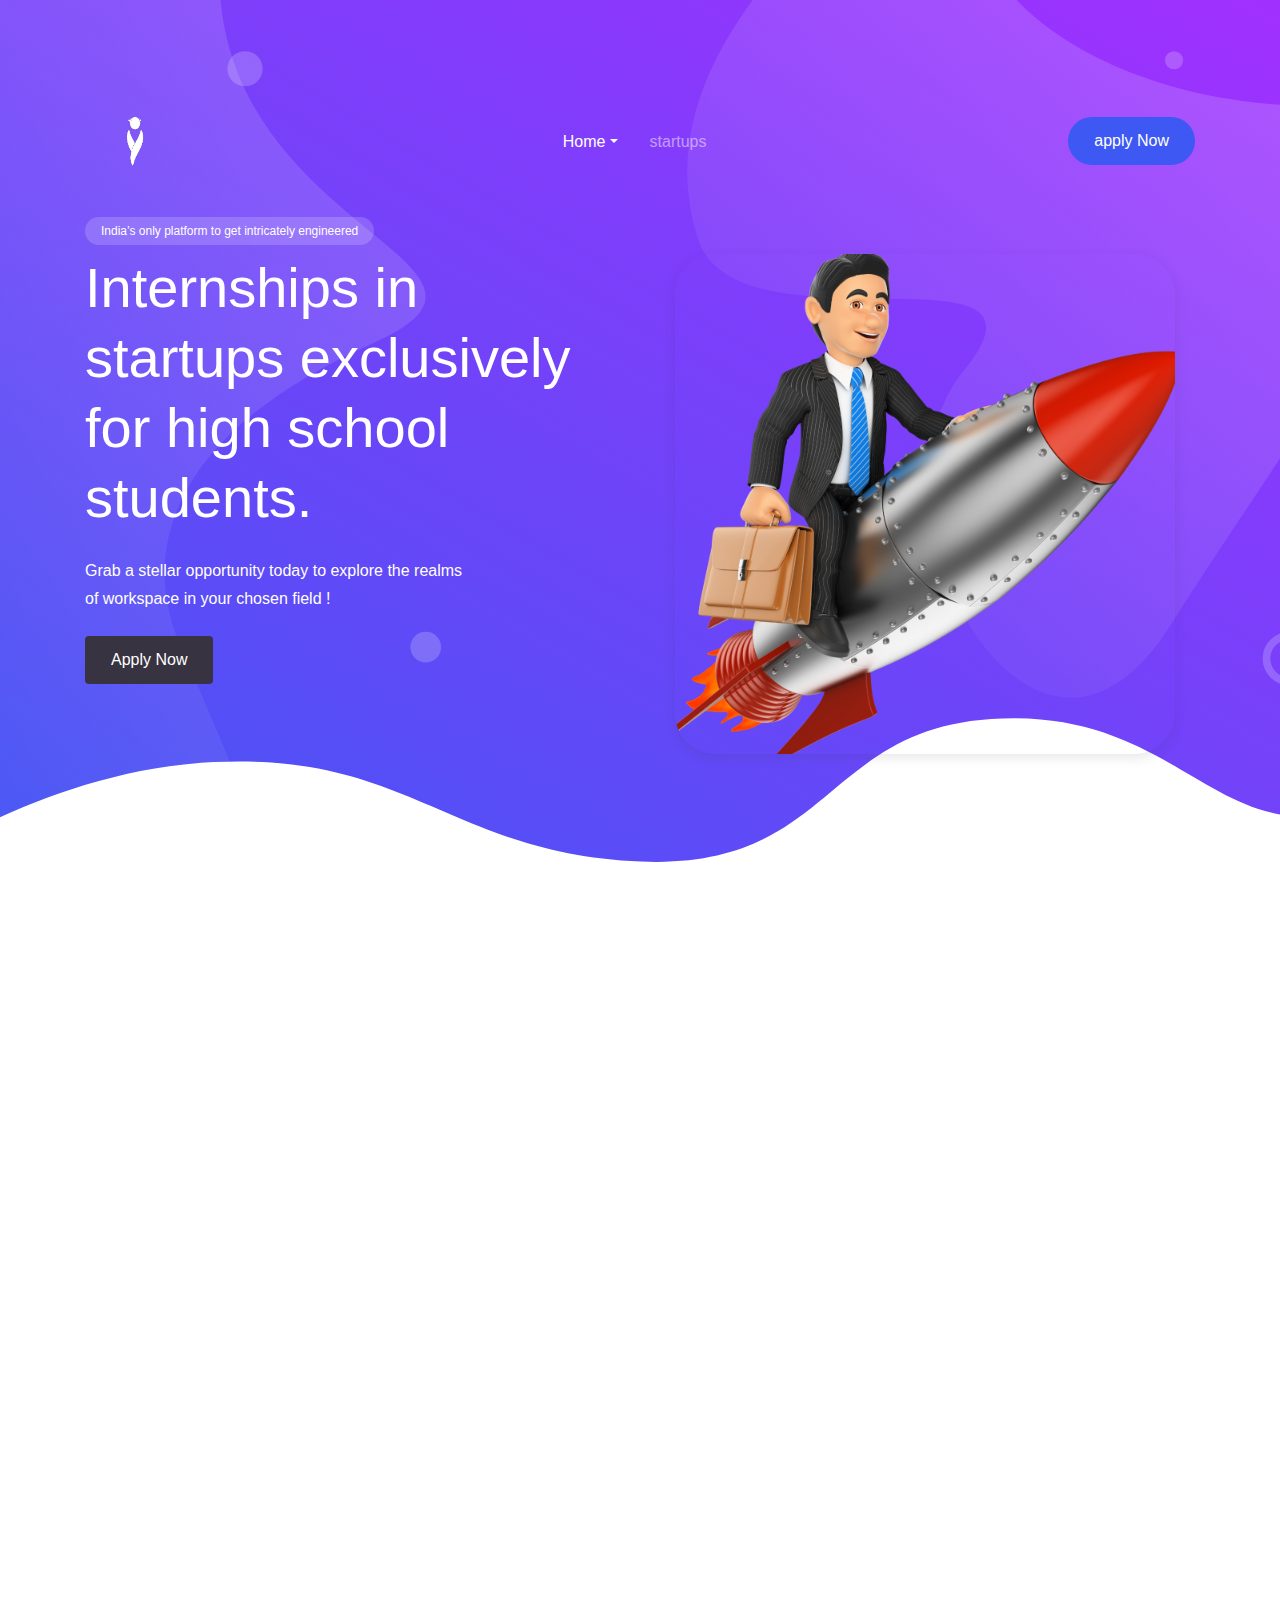
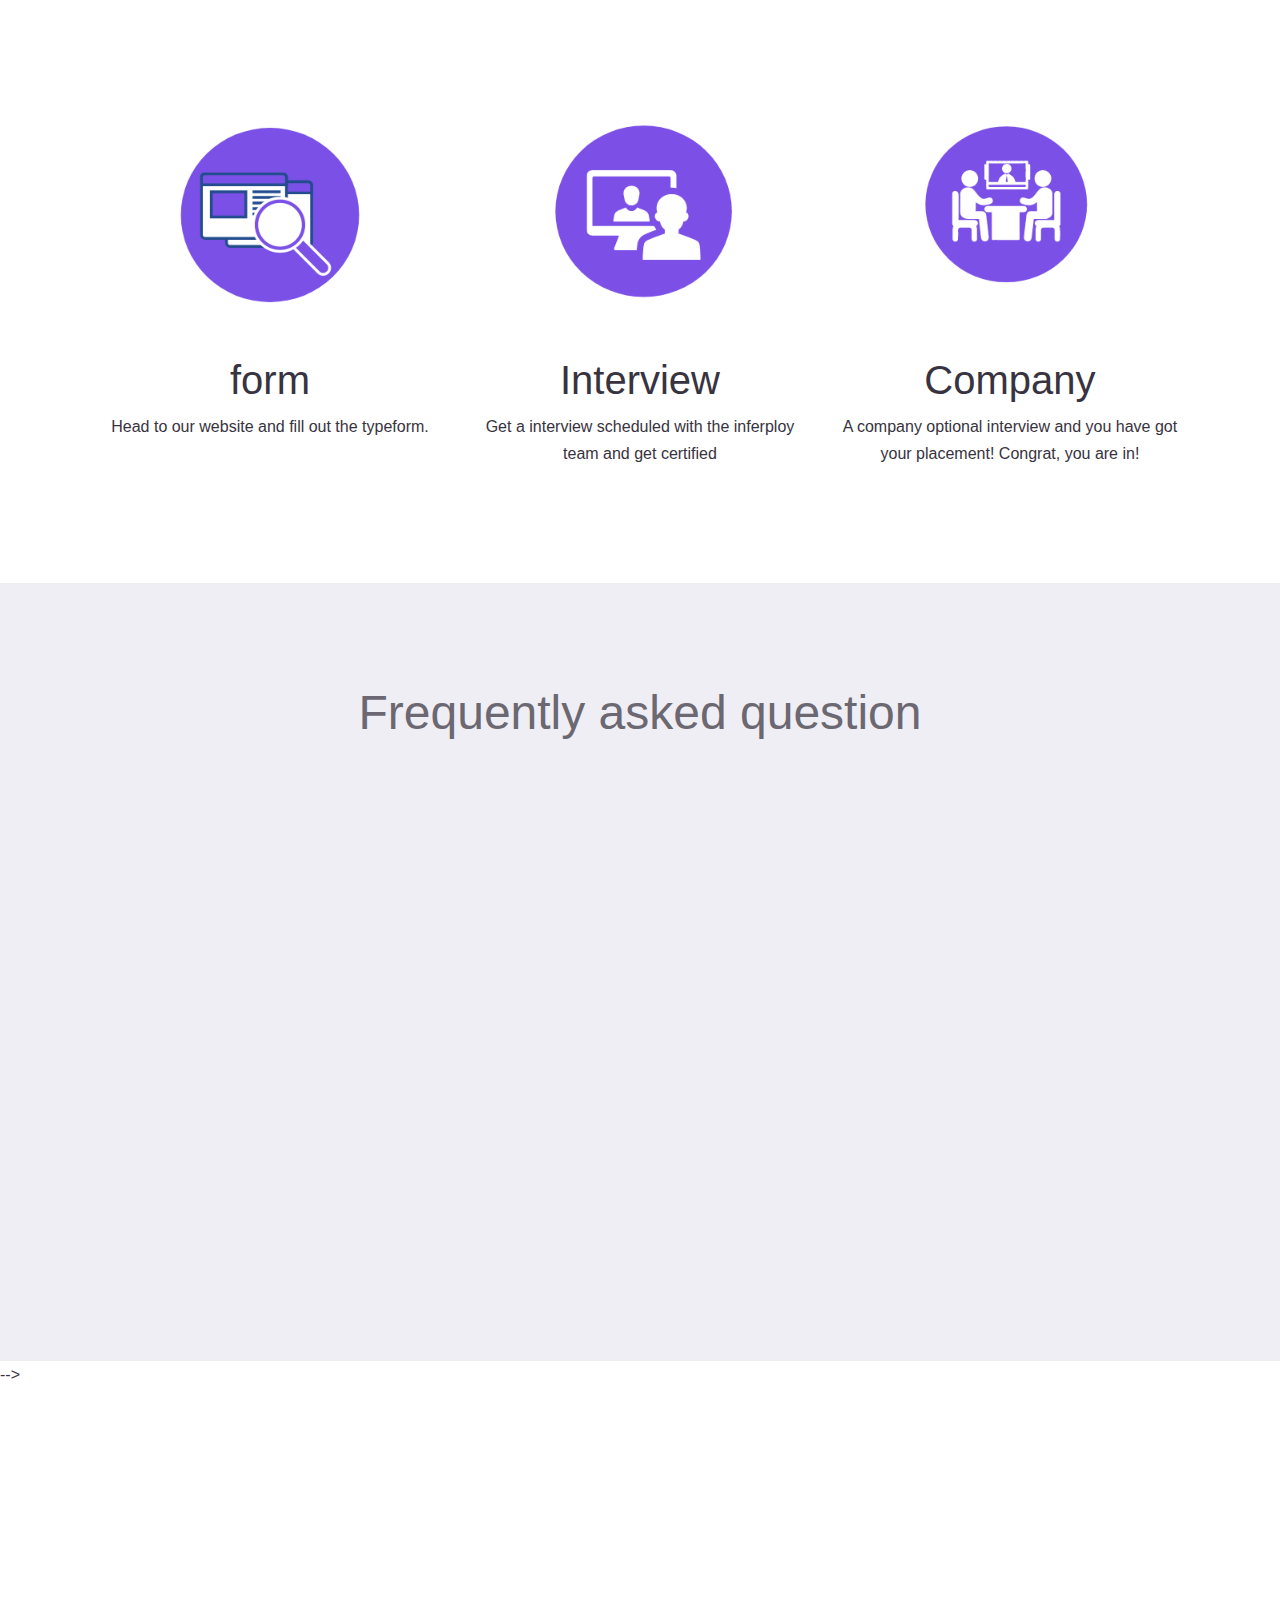
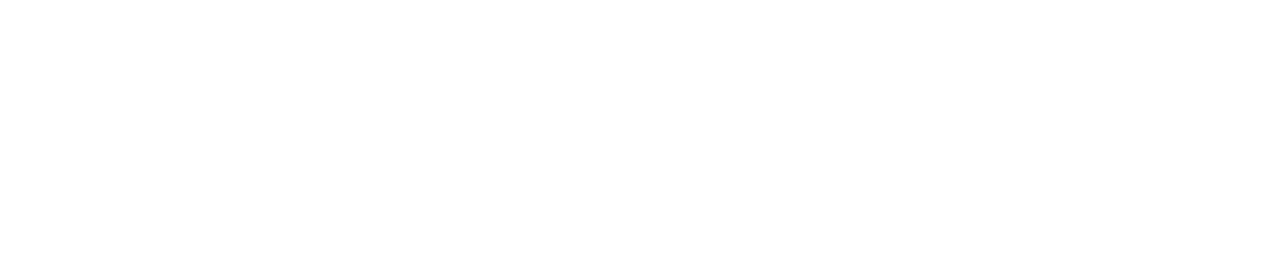
<file: index.html>
<!DOCTYPE html>
<html lang="en">
<head>
  <meta charset="UTF-8">
  <meta name="viewport" content="width=device-width, initial-scale=1.0">
  
  <meta http-equiv="X-UA-Compatible" content="ie=edge">
  


  <title>Inferploy</title>

  <link rel="shortcut icon" href="assets/favicon.png" type="image/x-icon">

  <link rel="stylesheet" href="assets/css/maicons.css">

  <link rel="stylesheet" href="assets/vendor/animate/animate.css">

  <link rel="stylesheet" href="assets/vendor/owl-carousel/css/owl.carousel.min.css">

  <link rel="stylesheet" href="assets/css/bootstrap.css">

  <link rel="stylesheet" href="assets/css/mobster.css">
</head>
<body>

<nav class="navbar navbar-expand-lg navbar-dark navbar-floating">
  <div class="container">
    <a class="navbar-brand" href="#">
      <img style="width: 100px;" src="assets/img/favicon-light.png" alt="" width="40">
    </a>
    <button class="navbar-toggler" type="button" data-toggle="collapse" data-target="#navbarToggler" aria-controls="navbarToggler" aria-expanded="false" aria-label="Toggle navigation">
      <span class="navbar-toggler-icon"></span>
    </button>
  
    <div class="collapse navbar-collapse" id="navbarToggler">
      <ul class="navbar-nav ml-auto mt-3 mt-lg-0">
        <li class="nav-item dropdown active">
          <a class="nav-link dropdown-toggle" href="#" id="navbarDropdown" data-toggle="dropdown" aria-haspopup="true" aria-expanded="false">Home</a>
          <div class="dropdown-menu" aria-labelledby="navbarDropdown">
          </div>
        </li>
        <li class="nav-item">
        </li>
        <li class="nav-item">
        </li>
        <li class="nav-item">
        </li>
        <li class="nav-item">
          <a class="nav-link" href="startups.html">startups</a>
        </li>
      </ul>
      <div class="ml-auto my-2 my-lg-0">
        <a href="https://si06rvl1ep1.typeform.com/to/rVQc5aCN">
        
        <button  class="btn btn-primary rounded-pill">apply Now</button>
      </a>
      </div>
    </div>
  </div>
</nav>

<div class="page-hero-section bg-image hero-home-2" style="background-image: url(assets/img/bg_hero_2.svg);">
  <div class="hero-caption">
    <div class="container fg-white h-100">
      <div class="row align-items-center h-100">
        <div class="col-lg-6 wow fadeInUp">
          <div class="badge badge-soft mb-2">India’s only platform to get intricately engineered</div>
          <h1 class="mb-4 fw-normal">Internships in startups exclusively for high school students.</h1>
          <p class="mb-4">Grab a stellar opportunity today to explore the realms <br>
            of workspace in your chosen field !
          </p>

          <a href="https://si06rvl1ep1.typeform.com/to/rVQc5aCN" class="btn btn-dark">Apply Now</a>

        </div>
        <div class="col-lg-6 d-none d-lg-block wow zoomIn">
          <div class="img-place mobile-preview shadow floating-animate">
            <img class="" src="assets/img/6.png" alt="">
          </div>          
        </div>
      </div>
    </div>
  </div>
</div>

<div class="page-section no-scroll">
  <div class="container">
    <h2 class="text-center wow fadeIn">Our Main Features</h2>

    <div class="row justify-content-center mt-5">
      <div class="col-lg-10">
        <div class="row justify-content-center">
          <div class="col-md-6 col-lg-4 py-3 wow fadeInLeft">
            <div class="card card-body border-0 text-center shadow pt-5">
              <div class="svg-icon mx-auto mb-4">
                <img class="icon101" src="assets/img/icons/payment.png" alt="">
              </div>
              <h5 class="fg-gray">Exceptional experience</h5>
              <p class="fs-small">you’ll get a chance to do legitimate work and make differences. This won’t look like the conventional job shadowing and you would get real and above the standard learning opportunities.</p>
            </div>
          </div>
          <div class="col-md-6 col-lg-4 py-3 wow fadeInUp">
            <div class="card card-body border-0 text-center shadow pt-5">
              <div class="svg-icon mx-auto mb-4">
                <img class="icon101" src="assets/img/icons/customizable.png" alt="">
              </div>
              <h5 class="fg-gray">Work with savants</h5>
              <p class="fs-small">you would be working under the supervision of extremely talented and passionate people who are making a real chance.You would have an atmosphere of zeal and energy all around you.
              </p>
            </div>
          </div>
          <div class="col-md-6 col-lg-4 py-3 wow fadeInRight">
            <div class="card card-body border-0 text-center shadow pt-5">
              <div class="svg-icon mx-auto mb-4">
                <img class="icon101" src="assets/img/icons/concept.png" alt="">
              </div>
              <h5 class="fg-gray">Certificates and LORs</h5>
              <p class="fs-small">Get your internship completion certificate and flaunt it to the world. The most hard working people would even get a chance to get a letter of recommendation as a testament of their excellence</p>
            </div>
          </div>
        </div>
      </div>
    </div>
  </div>
</div>

<!-- <div class="page-section no-scroll">
  <div class="container">
    <div class="row align-items-center">
      <div class="col-lg-7 wow fadeIn">
        <div class="img-place">
          <img src="assets/img/app_preview_4.png" alt="">
        </div>
      </div>
      <div class="col-lg-5 pl-lg-5 wow fadeInUp">
        <h2 class="mb-4">All kind of business tools integration</h2>
        <p class="mb-4">Lorem ipsum dolor sit amet consectetur adipisicing elit. Officia repellendus illo, possimus magni cumque, voluptatem et necessitatibus consequatur perspiciatis laborum temporibus sint dolorem porro, eaque quo sequi. Tempora, voluptates quibusdam?</p>
        <a href="#" class="btn btn-outline-primary rounded-pill">See Addons</a>
      </div>
    </div>
  </div>
</div> -->

<!-- <div class="page-section">
  <div class="container">
    <div class="row">

      <div class="col-lg-0 py-3 wow zoomIn">
        <div class="img-place mobile-preview shadow">
          <img src="assets/img/app_preview_2.png" alt="">
      </div>
      </div>
      <div class="col-lg-12 py-3 blah ">
        <div class="iconic-list">
          <div class="iconic-item wow fadeInUp">
            <div class="smth">
             <img class="bhah-img" src="assets/img/7.png" alt="">            </div>
            <div class="iconic-content">
              <h5>Powerful Features</h5>
              <p class="fs-small">Lorem ipsum dolor sit amet, consetetur sadipscing elitr, sed diam nonumy eirmod tempor invidunt ut labore et dolore</p>
            </div>
          </div>
          <div class="iconic-item wow fadeInUp">
            <div class="iconic-md iconic-text bg-success fg-white rounded-circle">
              <img class="bhah-img" src="assets/img/7.png" alt="">            </div>
            <div class="iconic-content">
              <h5>Fully Secured</h5>
              <p class="fs-small">Lorem ipsum dolor sit amet, consetetur sadipscing elitr, sed diam nonumy eirmod tempor invidunt ut labore et dolore</p>
            </div>
          </div>
          <div class="iconic-item wow fadeInUp">
            <div class="iconic-md iconic-text bg-indigo fg-white rounded-circle">
            <img class="bhah-img" src="assets/img/7.png" alt="">            </div>
            <div class="iconic-content">
              <h5>Easy Monitoring</h5>
              <p class="fs-small">Lorem ipsum dolor sit amet, consetetur sadipscing elitr, sed diam nonumy eirmod tempor invidunt ut labore et dolore</p>
            </div>
          </div>
        </div>
      </div>
    </div>
  </div>
</div> -->


<!-- Pricing Table -->
<!-- <div class="page-section">
  <div class="container">
    <div class="row justify-content-center text-center wow fadeInUp">
      <div class="col-lg-6">
        <h2 class="mb-3">Get awesome features, without extra charges</h2>
        <p class="mb-5">Lorem ipsum dolor sit amet, consectetur adipisicing elit. Maiores non magnam, quis aliquid dolor magni</p>

        <div class="btn-group btn-group-toggle rounded-pill btn-switch" data-toggle="buttons">
          <label class="btn active">
            <input type="radio" name="options" id="option1" checked> Monthly
          </label>
          <label class="btn">
            <input type="radio" name="options" id="option2"> Annually
          </label>
        </div>
      </div>
    </div>
    <div class="pricing-table mt-5 wow fadeInUp">
      <div class="pricing-item active no-transform">
        <div class="pricing-header">
          <h5>Business Plan</h5>
          <h1 class="fw-normal">$49.00</h1>
        </div>
        <div class="pricing-body">
          <ul class="theme-list">
            <li class="list-item">Push Notification</li>
            <li class="list-item">Unlimited Bandwith</li>
            <li class="list-item">Realtime Database</li>
            <li class="list-item">Monthly Backup</li>
            <li class="list-item">24/7 Support</li>
          </ul>
        </div>
        <button class="btn btn-dark">Choose Plan</button>
      </div>
      <div class="pricing-item">
        <div class="pricing-header">
          <h5>Starter Plan</h5>
          <h1 class="fw-normal">$24.00</h1>
        </div>
        <div class="pricing-body">
          <ul class="theme-list">
            <li class="list-item">Push Notification</li>
            <li class="list-item">Unlimited Bandwith</li>
            <li class="list-item">Realtime Database</li>
            <li class="list-item">Monthly Backup</li>
            <li class="list-item">24/7 Support</li>
          </ul>
        </div>
        <button class="btn btn-dark">Choose Plan</button>
      </div>
    </div>
  </div>
</div>

<hr>

<div class="page-section">
  <div class="container">
    <div class="row justify-content-center text-center">
      <div class="col-lg-6 wow fadeIn">
        <h2>Meet client satisfaction by using product</h2>
      </div>
    </div>
  </div>
  <div class="container-fluid">
    <div class="owl-carousel stack-carousel mt-5 wow fadeInUp">
      <div class="item">
        <div class="ratings fs-small py-3">
          <span class="icon mai-star"></span>
          <span class="icon mai-star"></span>
          <span class="icon mai-star"></span>
          <span class="icon mai-star"></span>
          <span class="icon mai-star-half"></span>
        </div>
  
        <div class="caption">Lorem ipsum dolor, sit amet consectetur adipisicing elit. Rem distinctio esse eum laudantium necessitatibus autem perferendis quod ipsum eaque.</div>
  
        <div class="avatar mt-3">
          <div class="avatar-img">
            <img src="assets/img/person/person_1.png" alt="">
          </div>
          <div class="avatar-caption">
            <p class="mb-0 fw-medium fg-primary">Galih Raugana</p>
            <div class="fs-vsmall fw-medium">UI Designer</div>
          </div>
        </div>
      </div>
      <div class="item">
        <div class="ratings fs-small py-3">
          <span class="icon mai-star"></span>
          <span class="icon mai-star"></span>
          <span class="icon mai-star"></span>
          <span class="icon mai-star"></span>
          <span class="icon mai-star-half"></span>
        </div>
  
        <div class="caption">Lorem ipsum dolor, sit amet consectetur adipisicing elit. Rem distinctio esse eum laudantium necessitatibus autem perferendis quod ipsum eaque.</div>
  
        <div class="avatar mt-3">
          <div class="avatar-img">
            <img src="assets/img/person/person_2.png" alt="">
          </div>
          <div class="avatar-caption">
            <p class="mb-0 fw-medium fg-primary">Galih Raugana</p>
            <div class="fs-vsmall fw-medium">Graphic Designer</div>
          </div>
        </div>
      </div>
      <div class="item">
        <div class="ratings fs-small py-3">
          <span class="icon mai-star"></span>
          <span class="icon mai-star"></span>
          <span class="icon mai-star"></span>
          <span class="icon mai-star"></span>
          <span class="mai-star"></span>
        </div>
  
        <div class="caption">Lorem ipsum dolor, sit amet consectetur adipisicing elit. Rem distinctio esse eum laudantium necessitatibus autem perferendis quod ipsum eaque.</div>
  
        <div class="avatar mt-3">
          <div class="avatar-img">
            <img src="assets/img/person/person_3.png" alt="">
          </div>
          <div class="avatar-caption">
            <p class="mb-0 fw-medium fg-primary">Galih Raugana</p>
            <div class="fs-vsmall fw-medium">Data Analyst</div>
          </div>
        </div>
      </div>
    </div>
  </div>
</div>

FAQ -->
<div class="row and">
  <div class="col-lg-4">
    <img style="padding-bottom: 40px; width: 200px;" class="bhah-img" src="assets/img/7.png" alt=""> 
    <h2>form</h2>
    <p>Head to our website and fill out the typeform.</p>
  </div><!-- /.col-lg-4 -->
  <div class="col-lg-4">
    <img style="padding-bottom: 40px; width: 200px;" class="bhah-img" src="assets/img/8.png" alt=""> 
    <h2>Interview</h2>
    <p>Get a interview scheduled with the inferploy team and get certified </p>
  </div><!-- /.col-lg-4 -->
  <div class="col-lg-4">
    <img style="padding-bottom: 40px; width: 200px;" class="bhah-img" src="assets/img/9.png" alt=""> 
    <h2>Company</h2>
    <p> A company optional interview and you have got your placement! Congrat, you are in!
    </p>
  </div><!-- /.col-lg-4 -->
</div><!-- /.row -->


<div class="page-section bg-light">
  <h1 style="text-align: center; padding-bottom: 40px;">Frequently asked question</h1>
  <div class="container">
    <div class="row justify-content-center align-items-center">
      <!-- <div class="col-lg-5 py-3 wow fadeInUp">
        <h2 class="mb-4">Frequently <br> asked question</h2>
        <p>Lorem ipsum dolor sit amet, consectetur adipisicing elit. Dolore, minus id consectetur accusantium illum necessitatibus, non quia sit laboriosam aut libero. Maiores neque velit modi, mollitia nostrum alias quibusdam et.</p>

        <p class="fg-primary fw-medium">Need more helps?</p>
        <a href="#" class="btn btn-gradient btn-split-icon rounded-pill">
          <span class="icon mai-call-outline"></span> Contact Us
        </a>
      </div> -->
      <div class="col-lg-7 py-3 no-scroll-x">
        <div class="accordion accordion-gap" id="accordionFAQ">
          <div class="accordion-item wow fadeInRight">
            <div class="accordion-trigger" id="headingFour">
              <button class="btn collapsed" type="button" data-toggle="collapse" data-target="#collapse1" aria-expanded="false" aria-controls="collapse1">Does inferploy charge for their programs?
              </button>
            </div>
            <div id="collapse1" class="collapse" aria-labelledby="headingFour" data-parent="#accordionFAQ">
              <div class="accordion-content">
                <p>They charge a highly affordable service fee for their exclusive programs.</p>
                
              </div>
            </div>
          </div>
          <div class="accordion-item wow fadeInRight">
            <div class="accordion-trigger" id="headingFive">
              <button class="btn" type="button" data-toggle="collapse" data-target="#collapse2" aria-expanded="true" aria-controls="collapse2">Who can apply?</button>
            </div>
            <div id="collapse2" class="collapse show" aria-labelledby="headingFive" data-parent="#accordionFAQ">
              <div class="accordion-content">
                <p> Inferploy is a service for high schoolers only. We are an incubator for their passion.
                </p>
              </div>
            </div>
          </div>
          <div class="accordion-item wow fadeInRight">
            <div class="accordion-trigger" id="headingSix">
              <button class="btn collapsed" type="button" data-toggle="collapse" data-target="#collapse3" aria-expanded="false" aria-controls="collapse3">Do I need a resume or any prior subjective knowledge to get an internship</button>
            </div>
            <div id="collapse3" class="collapse" aria-labelledby="headingSix" data-parent="#accordionFAQ">
              <div class="accordion-content">
                <p>NO, only for IT internships we need a prior knowledge of basic coding. Also we’ll be the one helping you with resume building.
                </p>
              </div>
            </div>
          </div>
          <div class="accordion-item wow fadeInRight">
            <div class="accordion-trigger" id="headingSeven">
              <button class="btn collapsed" type="button" data-toggle="collapse" data-target="#collapse4" aria-expanded="false" aria-controls="collapse4">Are any rewards available for students?</button>
            </div>
            <div id="collapse4" class="collapse" aria-labelledby="headingSeven" data-parent="#accordionFAQ">
              <div class="accordion-content">
                
                <p>Students would receive a proper certificate of internship and the top performing interns would receive a letter of recommendation too.</p>
              </div>
            </div>
          </div>

          <div class="accordion-item wow fadeInRight">
            <div class="accordion-trigger" id="headingEight">
              <button class="btn collapsed" type="button" data-toggle="collapse" data-target="#collapse5" aria-expanded="false" aria-controls="collapse5">How can startups contact you</button>
            </div>
            <div id="collapse5" class="collapse" aria-labelledby="headingEight" data-parent="#accordionFAQ">
              <div class="accordion-content">
                <p>Startups can directly contact us with the contact information available on website or can DM us on instagram
                </p>

              </div>
            </div>
          </div>

          <div class="accordion-item wow fadeInRight">
            <div class="accordion-trigger" id="headingNine">
              <button class="btn collapsed" type="button" data-toggle="collapse" data-target="#collapse6" aria-expanded="false" aria-controls="collapse6">Do startups have to pay any sort of fees?
              </button>
            </div>
            <div id="collapse6" class="collapse" aria-labelledby="headingNine" data-parent="#accordionFAQ">
              <div class="accordion-content">
                <p>No. They just have to ensure the best learning enviroment for students. 
                </p>
              </div>
            </div>
          </div>

        </div>
      </div>
    </div>
  </div>
</div> -->

<!-- Clients -->
<div class="page-section">
  <div class="container">
    <div class="text-center wow fadeIn">
      <h2 class="mb-4">Our partners</h2>
      <p>Become a <a href="#">partners?</a></p>
    </div>
    <div class="row row-cols-1 row-cols-sm-2 row-cols-md-3 row-cols-lg-5 justify-content-center align-items-center mt-5">
      <div class="p-3 wow zoomIn">
        <div class="img-place client-img">
          <img src="assets/img/clients/10.png" alt="">
        </div>
      </div>
      <div class="p-3 wow zoomIn">
        <div class="img-place client-img">
          <img src="assets/img/clients/11.png" alt="">
        </div>
      </div>
      <div class="p-3 wow zoomIn">
        <div class="img-place client-img">
          <img src="assets/img/clients/12.png" alt="">
        </div>
      </div>
      <div class="p-3 wow zoomIn">
        <div class="img-place client-img">
          <img src="assets/img/clients/13.png" alt="">
        </div>
        </div>
        <div class="p-3 wow zoomIn">
          <div class="img-place client-img">
            <img src="assets/img/clients/14.png" alt="">
          </div>
      
      
      
      
    </div>
  </div>
</div>


<script src="assets/js/jquery-3.5.1.min.js"></script>

<script src="assets/js/bootstrap.bundle.min.js"></script>

<script src="assets/vendor/owl-carousel/js/owl.carousel.min.js"></script>

<script src="assets/vendor/wow/wow.min.js"></script>

<script src="assets/js/mobster.js"></script>

</body>
</html>
</file>
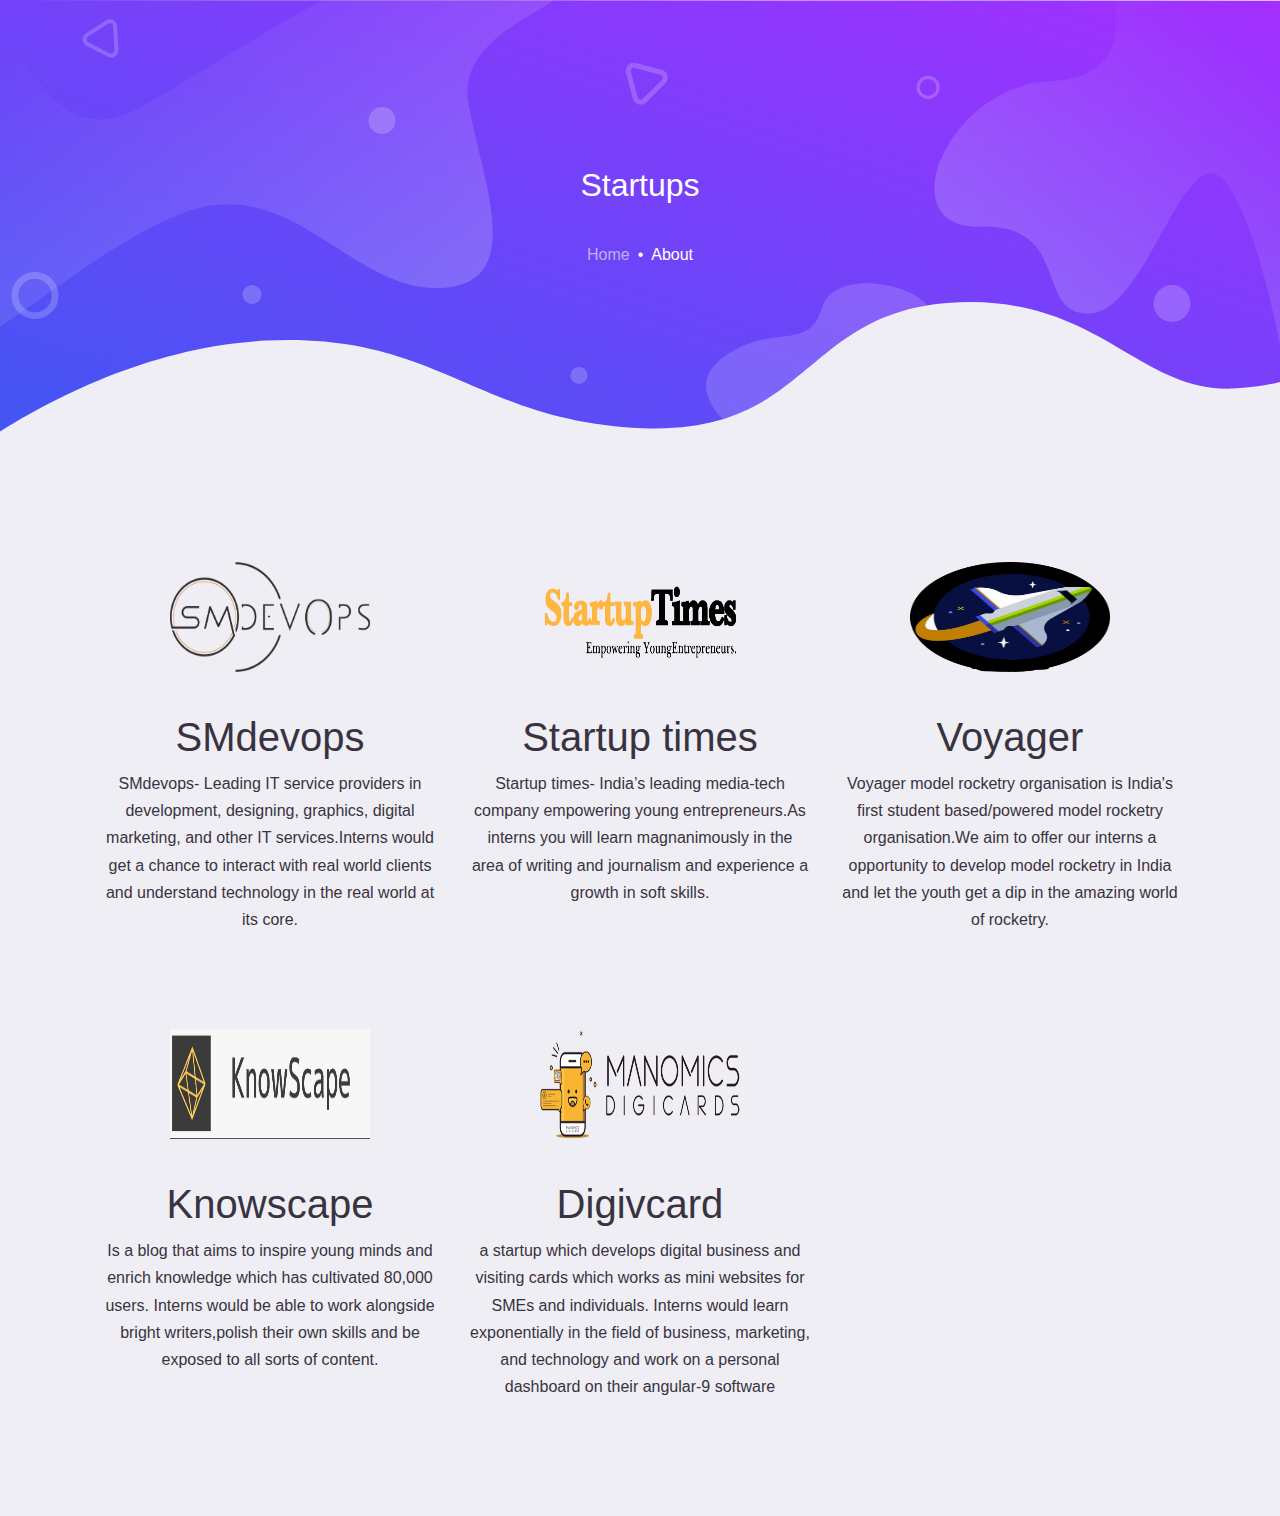
<file: indexsth.html>
<!DOCTYPE html>
<html lang="en">
<head>
  <meta charset="UTF-8">
  <meta name="viewport" content="width=device-width, initial-scale=1.0">

  <meta http-equiv="X-UA-Compatible" content="ie=edge">



  <title>Inferploy</title>

  <link rel="shortcut icon" href="assets/favicon.png" type="image/x-icon">

  <link rel="stylesheet" href="assets/css/maicons.css">

  <link rel="stylesheet" href="assets/vendor/animate/animate.css">

  <link rel="stylesheet" href="assets/vendor/owl-carousel/css/owl.carousel.min.css">

  <link rel="stylesheet" href="assets/css/bootstrap.css">

  <link rel="stylesheet" href="assets/css/mobster.css">
</head>
<body>



<main class="bg-light">

<div class="page-hero-section bg-image hero-mini" style="background-image: url(assets/img/hero_mini.svg);">
  <div class="hero-caption">
    <div class="container fg-white h-100">
      <div class="row justify-content-center align-items-center text-center h-100">
        <div class="col-lg-6">
          <h3 class="mb-4 fw-medium">Startups </h3>
          <nav aria-label="breadcrumb">
            <ol class="breadcrumb breadcrumb-dark justify-content-center bg-transparent">
              <li class="breadcrumb-item"><a href="index.html">Home</a></li>
              <li class="breadcrumb-item active" aria-current="page">About</li>
            </ol>
          </nav>
        </div>
      </div>
    </div>
  </div>
</div>
 
<div class="row and">
  <div class="col-lg-4">
    <img style="padding-bottom: 40px; width: 200px;height: 150px;" class="bhah-img" src="assets/img/clients/10.png" alt=""> 
    <h2>SMdevops</h2>
    <p>SMdevops- Leading IT service providers in development, designing, graphics, digital marketing, and other IT services.Interns would get a chance to interact with real world clients and understand technology in the real world at its core.
    </p>
  </div><!-- /.col-lg-4 -->
  <div class="col-lg-4">
    <img style="padding-bottom: 40px; width: 200px; height: 150px;" class="bhah-img" src="assets/img/clients/11.png" alt=""> 
    <h2>Startup times</h2>
    <p>Startup times- India’s leading media-tech company empowering young entrepreneurs.As interns you will learn magnanimously in the area of writing and journalism and experience a growth in soft skills.
    </p>
  </div><!-- /.col-lg-4 -->
  <div class="col-lg-4">
    <img style="padding-bottom: 40px; width: 200px;height: 150px;" class="bhah-img" src="assets/img/clients/12.png" alt=""> 
    <h2>Voyager</h2>
<p>Voyager model rocketry organisation is India's first student based/powered model rocketry organisation.We aim to offer our interns a opportunity to develop model rocketry in India and let the youth get a dip in the amazing world of rocketry.</p> 
 </div><!-- /.col-lg-4 -->
  <div style="padding-top: 80px;" class="col-lg-4">
    <img style="padding-bottom: 40px; width: 200px;height: 150px;" class="bhah-img" src="assets/img/clients/13.png" alt=""> 
    <h2>Knowscape</h2>
    <p>Is a blog that aims to inspire young minds and enrich knowledge which has cultivated 80,000 users. Interns would be able to work alongside bright writers,polish their own skills and be exposed to all sorts of content. 

    </p>
    </div>
  <div style="padding-top: 80px;" class="col-lg-4">
    <img style="padding-bottom: 40px; width: 200px;height: 150px;" class="bhah-img" src="assets/img/clients/14.png" alt=""> 
    <h2>Digivcard</h2>
    <p>a startup which develops digital business and visiting cards which works as mini websites for SMEs and individuals. Interns would learn exponentially in the field of business, marketing, and technology and work on a personal dashboard on their angular-9 software</p>
</div><!-- /.col-lg-4 -->
</div><!-- /.row -->

</main> <!-- .bg-light -->



<script src="assets/js/jquery-3.5.1.min.js"></script>

<script src="assets/js/bootstrap.bundle.min.js"></script>

<script src="assets/vendor/owl-carousel/js/owl.carousel.min.js"></script>

<script src="assets/vendor/wow/wow.min.js"></script>

<script src="assets/js/mobster.js"></script>

</body>
</html>
</file>
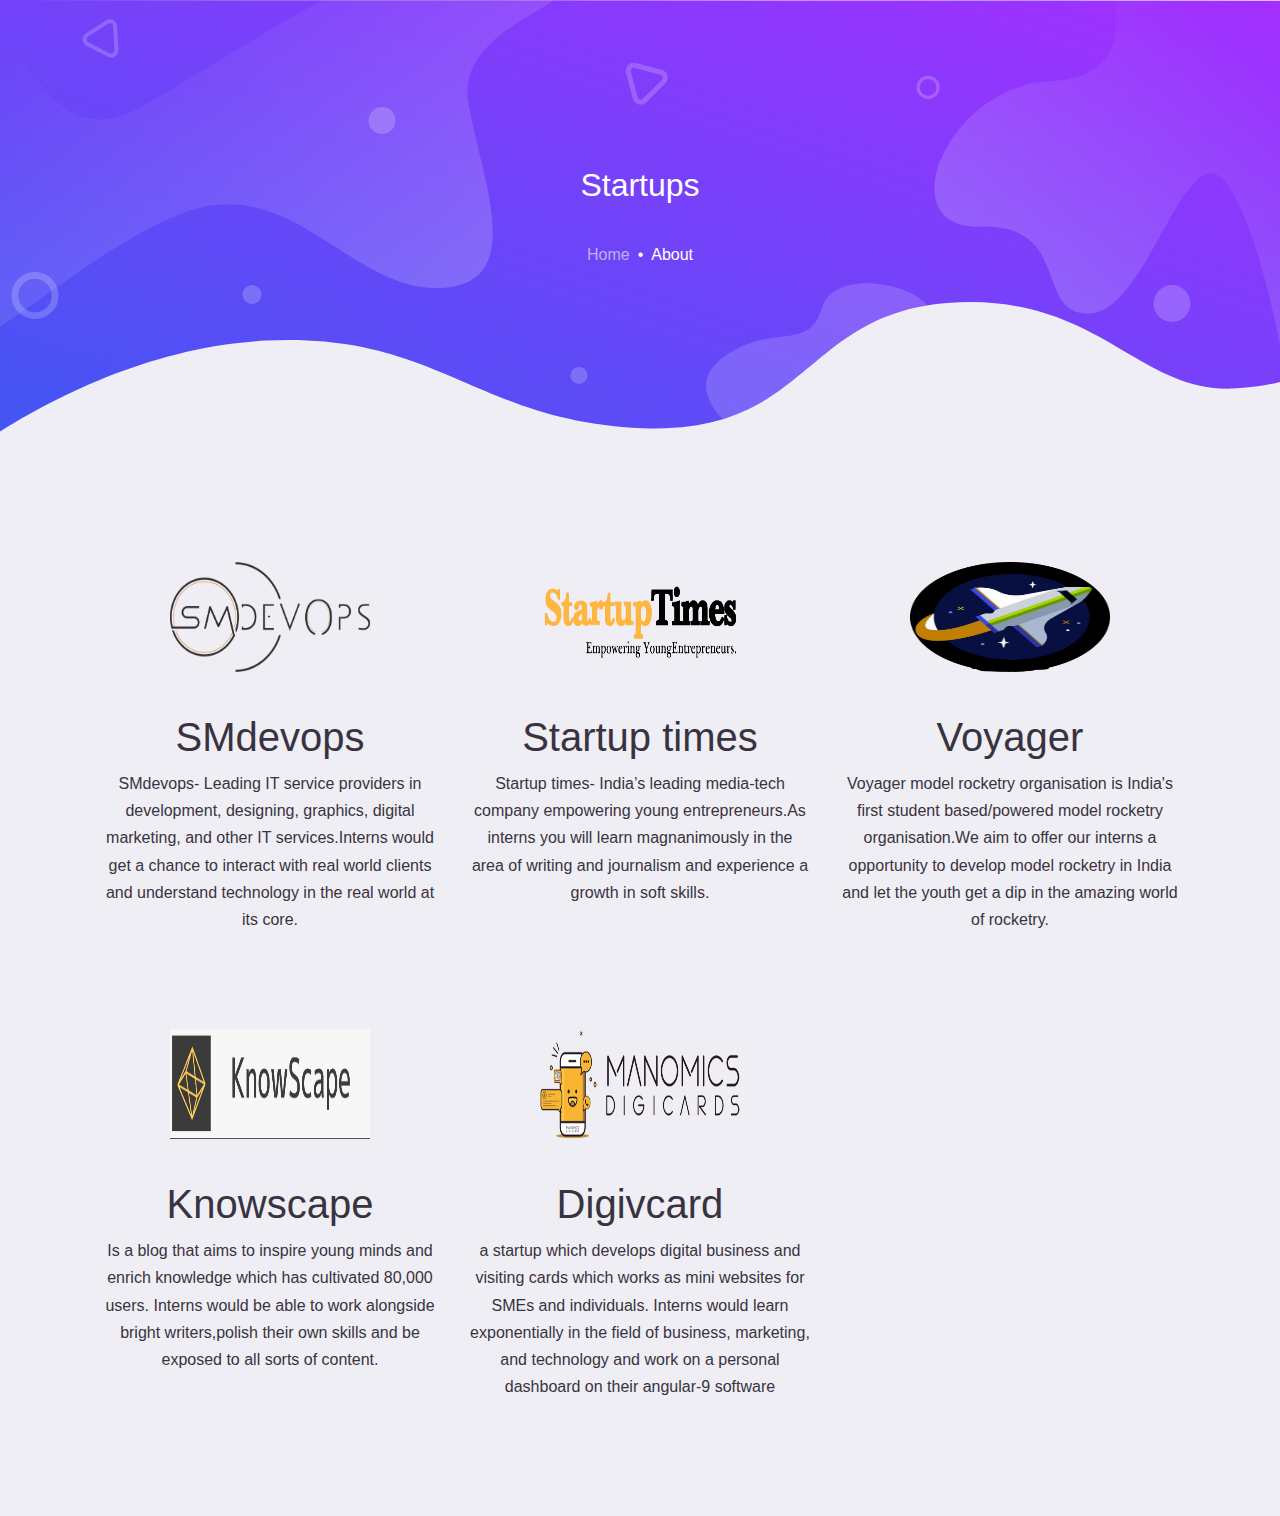
<file: startups.html>
<!DOCTYPE html>
<html lang="en">
<head>
  <meta charset="UTF-8">
  <meta name="viewport" content="width=device-width, initial-scale=1.0">

  <meta http-equiv="X-UA-Compatible" content="ie=edge">



  <title>Inferploy</title>

  <link rel="shortcut icon" href="assets/favicon.png" type="image/x-icon">

  <link rel="stylesheet" href="assets/css/maicons.css">

  <link rel="stylesheet" href="assets/vendor/animate/animate.css">

  <link rel="stylesheet" href="assets/vendor/owl-carousel/css/owl.carousel.min.css">

  <link rel="stylesheet" href="assets/css/bootstrap.css">

  <link rel="stylesheet" href="assets/css/mobster.css">
</head>
<body>



<main class="bg-light">

<div class="page-hero-section bg-image hero-mini" style="background-image: url(assets/img/hero_mini.svg);">
  <div class="hero-caption">
    <div class="container fg-white h-100">
      <div class="row justify-content-center align-items-center text-center h-100">
        <div class="col-lg-6">
          <h3 class="mb-4 fw-medium">Startups </h3>
          <nav aria-label="breadcrumb">
            <ol class="breadcrumb breadcrumb-dark justify-content-center bg-transparent">
              <li class="breadcrumb-item"><a href="index.html">Home</a></li>
              <li class="breadcrumb-item active" aria-current="page">About</li>
            </ol>
          </nav>
        </div>
      </div>
    </div>
  </div>
</div>
 
<div class="row and">
  <div class="col-lg-4">
    <img style="padding-bottom: 40px; width: 200px;height: 150px;" class="bhah-img" src="assets/img/clients/10.png" alt=""> 
    <h2>SMdevops</h2>
    <p>SMdevops- Leading IT service providers in development, designing, graphics, digital marketing, and other IT services.Interns would get a chance to interact with real world clients and understand technology in the real world at its core.
    </p>
  </div><!-- /.col-lg-4 -->
  <div class="col-lg-4">
    <img style="padding-bottom: 40px; width: 200px; height: 150px;" class="bhah-img" src="assets/img/clients/11.png" alt=""> 
    <h2>Startup times</h2>
    <p>Startup times- India’s leading media-tech company empowering young entrepreneurs.As interns you will learn magnanimously in the area of writing and journalism and experience a growth in soft skills.
    </p>
  </div><!-- /.col-lg-4 -->
  <div class="col-lg-4">
    <img style="padding-bottom: 40px; width: 200px;height: 150px;" class="bhah-img" src="assets/img/clients/12.png" alt=""> 
    <h2>Voyager</h2>
<p>Voyager model rocketry organisation is India's first student based/powered model rocketry organisation.We aim to offer our interns a opportunity to develop model rocketry in India and let the youth get a dip in the amazing world of rocketry.</p> 
 </div><!-- /.col-lg-4 -->
  <div style="padding-top: 80px;" class="col-lg-4">
    <img style="padding-bottom: 40px; width: 200px;height: 150px;" class="bhah-img" src="assets/img/clients/13.png" alt=""> 
    <h2>Knowscape</h2>
    <p>Is a blog that aims to inspire young minds and enrich knowledge which has cultivated 80,000 users. Interns would be able to work alongside bright writers,polish their own skills and be exposed to all sorts of content. 

    </p>
    </div>
  <div style="padding-top: 80px;" class="col-lg-4">
    <img style="padding-bottom: 40px; width: 200px;height: 150px;" class="bhah-img" src="assets/img/clients/14.png" alt=""> 
    <h2>Digivcard</h2>
    <p>a startup which develops digital business and visiting cards which works as mini websites for SMEs and individuals. Interns would learn exponentially in the field of business, marketing, and technology and work on a personal dashboard on their angular-9 software</p>
</div><!-- /.col-lg-4 -->
</div><!-- /.row -->

</main> <!-- .bg-light -->



<script src="assets/js/jquery-3.5.1.min.js"></script>

<script src="assets/js/bootstrap.bundle.min.js"></script>

<script src="assets/vendor/owl-carousel/js/owl.carousel.min.js"></script>

<script src="assets/vendor/wow/wow.min.js"></script>

<script src="assets/js/mobster.js"></script>

</body>
</html>
</file>
<file: assets/css/maicons.css>
@font-face {
  font-family: 'maicons';
  src:  url('../fonts/maicons.eot?c9nlkl');
  src:  url('../fonts/maicons.eot?c9nlkl#iefix') format('embedded-opentype'),
    url('../fonts/maicons.ttf?c9nlkl') format('truetype'),
    url('../fonts/maicons.woff?c9nlkl') format('woff'),
    url('../fonts/maicons.svg?c9nlkl#maicons') format('svg');
  font-weight: normal;
  font-style: normal;
  font-display: block;
}

[class^="mai-"], [class*=" mai-"] {
  /* use !important to prevent issues with browser extensions that change fonts */
  font-family: 'maicons' !important;
  speak: none;
  font-style: normal;
  font-weight: normal;
  font-variant: normal;
  text-transform: none;
  line-height: 1;

  /* Better Font Rendering =========== */
  -webkit-font-smoothing: antialiased;
  -moz-osx-font-smoothing: grayscale;
}

.mai-add:before {
  content: "\e900";
}
.mai-add-circle:before {
  content: "\e901";
}
.mai-add-circle-outline:before {
  content: "\e902";
}
.mai-airplane:before {
  content: "\e903";
}
.mai-airplane-outline:before {
  content: "\e904";
}
.mai-alarm:before {
  content: "\e905";
}
.mai-alarm-outline:before {
  content: "\e906";
}
.mai-albums:before {
  content: "\e907";
}
.mai-albums-outline:before {
  content: "\e908";
}
.mai-alert:before {
  content: "\e909";
}
.mai-alert-circle:before {
  content: "\e90a";
}
.mai-alert-circle-outline:before {
  content: "\e90b";
}
.mai-analytics:before {
  content: "\e90c";
}
.mai-analytics-outline:before {
  content: "\e90d";
}
.mai-aperture:before {
  content: "\e90e";
}
.mai-aperture-outline:before {
  content: "\e90f";
}
.mai-apps:before {
  content: "\e910";
}
.mai-apps-outline:before {
  content: "\e911";
}
.mai-archive:before {
  content: "\e912";
}
.mai-archive-outline:before {
  content: "\e913";
}
.mai-arrow-back:before {
  content: "\e914";
}
.mai-arrow-back-circle:before {
  content: "\e915";
}
.mai-arrow-back-circle-outline:before {
  content: "\e916";
}
.mai-arrow-down:before {
  content: "\e917";
}
.mai-arrow-down-circle:before {
  content: "\e918";
}
.mai-arrow-down-circle-outline:before {
  content: "\e919";
}
.mai-arrow-forward:before {
  content: "\e91a";
}
.mai-arrow-forward-circle:before {
  content: "\e91b";
}
.mai-arrow-forward-circle-outline:before {
  content: "\e91c";
}
.mai-arrow-redo:before {
  content: "\e91d";
}
.mai-arrow-redo-circle:before {
  content: "\e91e";
}
.mai-arrow-redo-circle-outline:before {
  content: "\e91f";
}
.mai-arrow-redo-outline:before {
  content: "\e920";
}
.mai-arrow-undo:before {
  content: "\e921";
}
.mai-arrow-undo-circle:before {
  content: "\e922";
}
.mai-arrow-undo-circle-outline:before {
  content: "\e923";
}
.mai-arrow-undo-outline:before {
  content: "\e924";
}
.mai-arrow-up:before {
  content: "\e925";
}
.mai-arrow-up-circle:before {
  content: "\e926";
}
.mai-arrow-up-circle-outline:before {
  content: "\e927";
}
.mai-at:before {
  content: "\e928";
}
.mai-at-circle:before {
  content: "\e929";
}
.mai-at-circle-outline:before {
  content: "\e92a";
}
.mai-attach:before {
  content: "\e92b";
}
.mai-attach-outline:before {
  content: "\e92c";
}
.mai-backspace:before {
  content: "\e92d";
}
.mai-backspace-outline:before {
  content: "\e92e";
}
.mai-bandage:before {
  content: "\e92f";
}
.mai-bandage-outline:before {
  content: "\e930";
}
.mai-bar-chart:before {
  content: "\e932";
}
.mai-bar-chart-outline:before {
  content: "\e933";
}
.mai-barbell:before {
  content: "\e931";
}
.mai-barcode:before {
  content: "\e934";
}
.mai-barcode-outline:before {
  content: "\e935";
}
.mai-baseball:before {
  content: "\e936";
}
.mai-baseball-outline:before {
  content: "\e937";
}
.mai-basket:before {
  content: "\e938";
}
.mai-basket-outline:before {
  content: "\e93b";
}
.mai-basketball:before {
  content: "\e939";
}
.mai-basketball-outline:before {
  content: "\e93a";
}
.mai-battery-charging:before {
  content: "\e93c";
}
.mai-battery-dead:before {
  content: "\e93d";
}
.mai-battery-full:before {
  content: "\e93e";
}
.mai-battery-half:before {
  content: "\e93f";
}
.mai-beaker:before {
  content: "\e940";
}
.mai-beaker-outline:before {
  content: "\e941";
}
.mai-bed:before {
  content: "\e942";
}
.mai-bed-outline:before {
  content: "\e943";
}
.mai-beer:before {
  content: "\e944";
}
.mai-beer-outline:before {
  content: "\e945";
}
.mai-bicycle:before {
  content: "\e946";
}
.mai-bluetooth:before {
  content: "\e947";
}
.mai-boat:before {
  content: "\e948";
}
.mai-boat-outline:before {
  content: "\e949";
}
.mai-body:before {
  content: "\e94a";
}
.mai-body-outline:before {
  content: "\e94b";
}
.mai-bonfire:before {
  content: "\e94c";
}
.mai-bonfire-outline:before {
  content: "\e94d";
}
.mai-book:before {
  content: "\e94e";
}
.mai-book-outline:before {
  content: "\e953";
}
.mai-bookmark:before {
  content: "\e94f";
}
.mai-bookmark-outline:before {
  content: "\e950";
}
.mai-bookmarks:before {
  content: "\e951";
}
.mai-bookmarks-outline:before {
  content: "\e952";
}
.mai-briefcase:before {
  content: "\e954";
}
.mai-briefcase-outline:before {
  content: "\e955";
}
.mai-browsers:before {
  content: "\e956";
}
.mai-browsers-outline:before {
  content: "\e957";
}
.mai-brush:before {
  content: "\e958";
}
.mai-brush-outline:before {
  content: "\e959";
}
.mai-bug:before {
  content: "\e95a";
}
.mai-bug-outline:before {
  content: "\e95b";
}
.mai-build:before {
  content: "\e95c";
}
.mai-build-outline:before {
  content: "\e95d";
}
.mai-bulb:before {
  content: "\e95e";
}
.mai-bulb-outline:before {
  content: "\e95f";
}
.mai-bus:before {
  content: "\e960";
}
.mai-bus-outline:before {
  content: "\e963";
}
.mai-business:before {
  content: "\e961";
}
.mai-business-outline:before {
  content: "\e962";
}
.mai-cafe:before {
  content: "\e964";
}
.mai-cafe-outline:before {
  content: "\e965";
}
.mai-calculator:before {
  content: "\e966";
}
.mai-calculator-outline:before {
  content: "\e967";
}
.mai-calendar:before {
  content: "\e968";
}
.mai-calendar-outline:before {
  content: "\e969";
}
.mai-call:before {
  content: "\e96a";
}
.mai-call-outline:before {
  content: "\e96b";
}
.mai-camera:before {
  content: "\e96c";
}
.mai-camera-outline:before {
  content: "\e96d";
}
.mai-camera-reverse:before {
  content: "\e96e";
}
.mai-camera-reverse-outline:before {
  content: "\e96f";
}
.mai-car:before {
  content: "\e970";
}
.mai-car-outline:before {
  content: "\e97f";
}
.mai-car-sport:before {
  content: "\e980";
}
.mai-car-sport-outline:before {
  content: "\e981";
}
.mai-card:before {
  content: "\e971";
}
.mai-card-outline:before {
  content: "\e972";
}
.mai-caret-back:before {
  content: "\e973";
}
.mai-caret-back-circle:before {
  content: "\e974";
}
.mai-caret-back-circle-outline:before {
  content: "\e975";
}
.mai-caret-down:before {
  content: "\e976";
}
.mai-caret-down-circle:before {
  content: "\e977";
}
.mai-caret-down-circle-outline:before {
  content: "\e978";
}
.mai-caret-forward:before {
  content: "\e979";
}
.mai-caret-forward-circle:before {
  content: "\e97a";
}
.mai-caret-forward-circle-outline:before {
  content: "\e97b";
}
.mai-caret-up:before {
  content: "\e97c";
}
.mai-caret-up-circle:before {
  content: "\e97d";
}
.mai-caret-up-circle-outline:before {
  content: "\e97e";
}
.mai-cart:before {
  content: "\e982";
}
.mai-cart-outline:before {
  content: "\e983";
}
.mai-cash:before {
  content: "\e984";
}
.mai-cash-outline:before {
  content: "\e985";
}
.mai-chatbox:before {
  content: "\e986";
}
.mai-chatbox-ellipses:before {
  content: "\e987";
}
.mai-chatbox-ellipses-outline:before {
  content: "\e988";
}
.mai-chatbox-outline:before {
  content: "\e989";
}
.mai-chatbubble:before {
  content: "\e98a";
}
.mai-chatbubble-ellipses:before {
  content: "\e98b";
}
.mai-chatbubble-ellipses-outline:before {
  content: "\e98c";
}
.mai-chatbubble-outline:before {
  content: "\e98d";
}
.mai-chatbubbles:before {
  content: "\e98e";
}
.mai-chatbubbles-outline:before {
  content: "\e98f";
}
.mai-checkbox:before {
  content: "\e990";
}
.mai-checkbox-outline:before {
  content: "\e991";
}
.mai-checkmark:before {
  content: "\e992";
}
.mai-checkmark-circle:before {
  content: "\e993";
}
.mai-checkmark-circle-outline:before {
  content: "\e994";
}
.mai-checkmark-done:before {
  content: "\e995";
}
.mai-checkmark-done-circle:before {
  content: "\e996";
}
.mai-checkmark-done-circle-outline:before {
  content: "\e997";
}
.mai-chevron-back:before {
  content: "\e998";
}
.mai-chevron-back-circle:before {
  content: "\e999";
}
.mai-chevron-back-circle-outline:before {
  content: "\e99a";
}
.mai-chevron-down:before {
  content: "\e99b";
}
.mai-chevron-down-circle:before {
  content: "\e99c";
}
.mai-chevron-down-circle-outline:before {
  content: "\e99d";
}
.mai-chevron-forward:before {
  content: "\e99e";
}
.mai-chevron-forward-circle:before {
  content: "\e99f";
}
.mai-chevron-forward-circle-outline:before {
  content: "\e9a0";
}
.mai-chevron-up:before {
  content: "\e9a1";
}
.mai-chevron-up-circle:before {
  content: "\e9a2";
}
.mai-chevron-up-circle-outline:before {
  content: "\e9a3";
}
.mai-clipboard:before {
  content: "\e9a4";
}
.mai-clipboard-outline:before {
  content: "\e9a5";
}
.mai-close:before {
  content: "\e9a6";
}
.mai-close-circle:before {
  content: "\e9a7";
}
.mai-close-circle-outline:before {
  content: "\e9a8";
}
.mai-cloud:before {
  content: "\e9a9";
}
.mai-cloud-circle:before {
  content: "\e9aa";
}
.mai-cloud-circle-outline:before {
  content: "\e9ab";
}
.mai-cloud-done:before {
  content: "\e9ac";
}
.mai-cloud-done-outline:before {
  content: "\e9ad";
}
.mai-cloud-download:before {
  content: "\e9ae";
}
.mai-cloud-download-outline:before {
  content: "\e9af";
}
.mai-cloud-offline:before {
  content: "\e9b0";
}
.mai-cloud-offline-outline:before {
  content: "\e9b1";
}
.mai-cloud-outline:before {
  content: "\e9b2";
}
.mai-cloud-upload:before {
  content: "\e9b3";
}
.mai-cloud-upload-outline:before {
  content: "\e9b4";
}
.mai-cloudy:before {
  content: "\e9b5";
}
.mai-cloudy-night:before {
  content: "\e9b6";
}
.mai-cloudy-night-outline:before {
  content: "\e9b7";
}
.mai-cloudy-outline:before {
  content: "\e9b8";
}
.mai-code:before {
  content: "\e9b9";
}
.mai-code-download:before {
  content: "\e9ba";
}
.mai-code-slash:before {
  content: "\e9bb";
}
.mai-code-working:before {
  content: "\e9bc";
}
.mai-cog:before {
  content: "\e9bd";
}
.mai-color-fill:before {
  content: "\e9be";
}
.mai-color-fill-outline:before {
  content: "\e9bf";
}
.mai-color-filter:before {
  content: "\e9c0";
}
.mai-color-filter-outline:before {
  content: "\e9c1";
}
.mai-color-palette:before {
  content: "\e9c2";
}
.mai-color-palette-outline:before {
  content: "\e9c3";
}
.mai-color-wand:before {
  content: "\e9c4";
}
.mai-color-wand-outline:before {
  content: "\e9c5";
}
.mai-compass:before {
  content: "\e9c6";
}
.mai-compass-outline:before {
  content: "\e9c7";
}
.mai-construct:before {
  content: "\e9c8";
}
.mai-construct-outline:before {
  content: "\e9c9";
}
.mai-contract:before {
  content: "\e9ca";
}
.mai-contrast:before {
  content: "\e9cb";
}
.mai-copy:before {
  content: "\e9cc";
}
.mai-copy-outline:before {
  content: "\e9cd";
}
.mai-create:before {
  content: "\e9ce";
}
.mai-create-outline:before {
  content: "\e9cf";
}
.mai-crop:before {
  content: "\e9d0";
}
.mai-cube:before {
  content: "\e9d1";
}
.mai-cube-outline:before {
  content: "\e9d2";
}
.mai-cut:before {
  content: "\e9d3";
}
.mai-desktop:before {
  content: "\e9d4";
}
.mai-desktop-outline:before {
  content: "\e9d5";
}
.mai-disc:before {
  content: "\e9d6";
}
.mai-disc-outline:before {
  content: "\e9d7";
}
.mai-document:before {
  content: "\e9d8";
}
.mai-document-outline:before {
  content: "\e9d9";
}
.mai-document-text:before {
  content: "\e9dc";
}
.mai-document-text-outline:before {
  content: "\e9dd";
}
.mai-documents:before {
  content: "\e9da";
}
.mai-documents-outline:before {
  content: "\e9db";
}
.mai-download:before {
  content: "\e9de";
}
.mai-download-outline:before {
  content: "\e9df";
}
.mai-duplicate:before {
  content: "\e9e0";
}
.mai-duplicate-outline:before {
  content: "\e9e1";
}
.mai-ear:before {
  content: "\e9e2";
}
.mai-ear-outline:before {
  content: "\e9e3";
}
.mai-earth:before {
  content: "\e9e4";
}
.mai-earth-outline:before {
  content: "\e9e5";
}
.mai-easel:before {
  content: "\e9e6";
}
.mai-easel-outline:before {
  content: "\e9e7";
}
.mai-egg:before {
  content: "\e9e8";
}
.mai-egg-outline:before {
  content: "\e9e9";
}
.mai-ellipse:before {
  content: "\e9ea";
}
.mai-ellipse-outline:before {
  content: "\e9eb";
}
.mai-ellipsis-horizontal:before {
  content: "\e9ec";
}
.mai-ellipsis-horizontal-circle:before {
  content: "\e9ed";
}
.mai-ellipsis-vertical:before {
  content: "\e9ee";
}
.mai-ellipsis-vertical-circle:before {
  content: "\e9ef";
}
.mai-enter:before {
  content: "\e9f0";
}
.mai-enter-outline:before {
  content: "\e9f1";
}
.mai-exit:before {
  content: "\e9f2";
}
.mai-exit-outline:before {
  content: "\e9f3";
}
.mai-expand:before {
  content: "\e9f4";
}
.mai-eye:before {
  content: "\e9f5";
}
.mai-eye-off:before {
  content: "\e9f8";
}
.mai-eye-off-outline:before {
  content: "\e9f9";
}
.mai-eye-outline:before {
  content: "\e9fa";
}
.mai-eyedrop:before {
  content: "\e9f6";
}
.mai-eyedrop-outline:before {
  content: "\e9f7";
}
.mai-fast-food:before {
  content: "\e9fb";
}
.mai-fast-food-outline:before {
  content: "\e9fc";
}
.mai-female:before {
  content: "\e9fd";
}
.mai-file-tray:before {
  content: "\e9fe";
}
.mai-file-tray-full:before {
  content: "\e9ff";
}
.mai-file-tray-full-outline:before {
  content: "\ea00";
}
.mai-file-tray-outline:before {
  content: "\ea01";
}
.mai-film:before {
  content: "\ea02";
}
.mai-film-outline:before {
  content: "\ea03";
}
.mai-filter:before {
  content: "\ea04";
}
.mai-finger-print:before {
  content: "\ea05";
}
.mai-fitness:before {
  content: "\ea06";
}
.mai-fitness-outline:before {
  content: "\ea07";
}
.mai-flag:before {
  content: "\ea08";
}
.mai-flag-outline:before {
  content: "\ea09";
}
.mai-flame:before {
  content: "\ea0a";
}
.mai-flame-outline:before {
  content: "\ea0b";
}
.mai-flash:before {
  content: "\ea0c";
}
.mai-flash-off:before {
  content: "\ea0f";
}
.mai-flash-off-outline:before {
  content: "\ea10";
}
.mai-flash-outline:before {
  content: "\ea11";
}
.mai-flashlight:before {
  content: "\ea0d";
}
.mai-flashlight-outline:before {
  content: "\ea0e";
}
.mai-flask:before {
  content: "\ea12";
}
.mai-flask-outline:before {
  content: "\ea13";
}
.mai-flower:before {
  content: "\ea14";
}
.mai-flower-outline:before {
  content: "\ea15";
}
.mai-folder:before {
  content: "\ea16";
}
.mai-folder-open:before {
  content: "\ea17";
}
.mai-folder-open-outline:before {
  content: "\ea18";
}
.mai-folder-outline:before {
  content: "\ea19";
}
.mai-football:before {
  content: "\ea1a";
}
.mai-football-outline:before {
  content: "\ea1b";
}
.mai-funnel:before {
  content: "\ea1c";
}
.mai-funnel-outline:before {
  content: "\ea1d";
}
.mai-game-controller:before {
  content: "\ea1e";
}
.mai-game-controller-outline:before {
  content: "\ea1f";
}
.mai-gift:before {
  content: "\ea20";
}
.mai-gift-outline:before {
  content: "\ea21";
}
.mai-git-branch:before {
  content: "\ea22";
}
.mai-git-commit:before {
  content: "\ea23";
}
.mai-git-compare:before {
  content: "\ea24";
}
.mai-git-merge:before {
  content: "\ea25";
}
.mai-git-network:before {
  content: "\ea26";
}
.mai-git-pull-request:before {
  content: "\ea27";
}
.mai-glasses:before {
  content: "\ea28";
}
.mai-glasses-outline:before {
  content: "\ea29";
}
.mai-globe:before {
  content: "\ea2a";
}
.mai-globe-outline:before {
  content: "\ea2b";
}
.mai-golf:before {
  content: "\ea2c";
}
.mai-golf-outline:before {
  content: "\ea2d";
}
.mai-grid:before {
  content: "\ea2e";
}
.mai-grid-outline:before {
  content: "\ea2f";
}
.mai-hammer:before {
  content: "\ea30";
}
.mai-hammer-outline:before {
  content: "\ea31";
}
.mai-hand-left:before {
  content: "\ea32";
}
.mai-hand-left-outline:before {
  content: "\ea33";
}
.mai-hand-right:before {
  content: "\ea34";
}
.mai-hand-right-outline:before {
  content: "\ea35";
}
.mai-happy:before {
  content: "\ea36";
}
.mai-happy-outline:before {
  content: "\ea37";
}
.mai-hardware-chip:before {
  content: "\ea38";
}
.mai-hardware-chip-outline:before {
  content: "\ea39";
}
.mai-headset:before {
  content: "\ea3a";
}
.mai-headset-outline:before {
  content: "\ea3b";
}
.mai-heart:before {
  content: "\ea3c";
}
.mai-heart-circle:before {
  content: "\ea3d";
}
.mai-heart-circle-outline:before {
  content: "\ea3e";
}
.mai-heart-dislike:before {
  content: "\ea3f";
}
.mai-heart-dislike-circle:before {
  content: "\ea40";
}
.mai-heart-dislike-circle-outline:before {
  content: "\ea41";
}
.mai-heart-dislike-outline:before {
  content: "\ea42";
}
.mai-heart-half:before {
  content: "\ea43";
}
.mai-heart-half-outline:before {
  content: "\ea44";
}
.mai-heart-outline:before {
  content: "\ea45";
}
.mai-help:before {
  content: "\ea46";
}
.mai-help-buoy:before {
  content: "\ea47";
}
.mai-help-buoy-outline:before {
  content: "\ea48";
}
.mai-help-circle:before {
  content: "\ea49";
}
.mai-help-circle-outline:before {
  content: "\ea4a";
}
.mai-home:before {
  content: "\ea4b";
}
.mai-home-outline:before {
  content: "\ea4c";
}
.mai-hourglass:before {
  content: "\ea4d";
}
.mai-hourglass-outline:before {
  content: "\ea4e";
}
.mai-ice-cream:before {
  content: "\ea4f";
}
.mai-ice-cream-outline:before {
  content: "\ea50";
}
.mai-image:before {
  content: "\ea51";
}
.mai-image-outline:before {
  content: "\ea52";
}
.mai-images:before {
  content: "\ea53";
}
.mai-images-outline:before {
  content: "\ea54";
}
.mai-infinite:before {
  content: "\ea55";
}
.mai-information:before {
  content: "\ea56";
}
.mai-information-circle:before {
  content: "\ea57";
}
.mai-information-circle-outline:before {
  content: "\ea58";
}
.mai-journal:before {
  content: "\ea59";
}
.mai-journal-outline:before {
  content: "\ea5a";
}
.mai-key:before {
  content: "\ea5b";
}
.mai-key-outline:before {
  content: "\ea5c";
}
.mai-keypad:before {
  content: "\ea5d";
}
.mai-keypad-outline:before {
  content: "\ea5e";
}
.mai-language:before {
  content: "\ea5f";
}
.mai-laptop:before {
  content: "\ea60";
}
.mai-laptop-outline:before {
  content: "\ea61";
}
.mai-layers:before {
  content: "\ea62";
}
.mai-layers-outline:before {
  content: "\ea63";
}
.mai-leaf:before {
  content: "\ea64";
}
.mai-leaf-outline:before {
  content: "\ea65";
}
.mai-library:before {
  content: "\ea66";
}
.mai-library-outline:before {
  content: "\ea67";
}
.mai-link:before {
  content: "\ea68";
}
.mai-list:before {
  content: "\ea69";
}
.mai-list-circle:before {
  content: "\ea6a";
}
.mai-list-circle-outline:before {
  content: "\ea6b";
}
.mai-locate:before {
  content: "\ea6c";
}
.mai-location:before {
  content: "\ea6d";
}
.mai-location-outline:before {
  content: "\ea6e";
}
.mai-lock-closed:before {
  content: "\ea6f";
}
.mai-lock-closed-outline:before {
  content: "\ea70";
}
.mai-lock-open:before {
  content: "\ea71";
}
.mai-lock-open-outline:before {
  content: "\ea72";
}
.mai-log-in:before {
  content: "\ea73";
}
.mai-log-in-outline:before {
  content: "\ea74";
}
.mai-log-out:before {
  content: "\ea75";
}
.mai-log-out-outline:before {
  content: "\ea76";
}
.mai-logo-500px:before {
  content: "\ea8e";
}
.mai-logo-accessible-icon:before {
  content: "\eaef";
}
.mai-logo-accusoft:before {
  content: "\eba2";
}
.mai-logo-algolia:before {
  content: "\eba3";
}
.mai-logo-alipay:before {
  content: "\eba4";
}
.mai-logo-amazon:before {
  content: "\eba5";
}
.mai-logo-amplify:before {
  content: "\eba6";
}
.mai-logo-android:before {
  content: "\eba7";
}
.mai-logo-angular:before {
  content: "\eba8";
}
.mai-logo-apple:before {
  content: "\eba9";
}
.mai-logo-apple-appstore:before {
  content: "\ebaa";
}
.mai-logo-aws:before {
  content: "\ebab";
}
.mai-logo-behance:before {
  content: "\ebac";
}
.mai-logo-bitbucket:before {
  content: "\ebad";
}
.mai-logo-bitcoin:before {
  content: "\ebae";
}
.mai-logo-blackberry:before {
  content: "\ebaf";
}
.mai-logo-blogger:before {
  content: "\ebb0";
}
.mai-logo-buffer:before {
  content: "\ebb1";
}
.mai-logo-buysellads:before {
  content: "\ebb2";
}
.mai-logo-capacitor:before {
  content: "\ebb3";
}
.mai-logo-cc-amazon-pay:before {
  content: "\ebb4";
}
.mai-logo-cc-amex:before {
  content: "\ebb5";
}
.mai-logo-cc-apple-pay:before {
  content: "\ebb6";
}
.mai-logo-cc-diners-club:before {
  content: "\ebb7";
}
.mai-logo-cc-discover:before {
  content: "\ebb8";
}
.mai-logo-cc-jcb:before {
  content: "\ebb9";
}
.mai-logo-cc-mastercard:before {
  content: "\ebba";
}
.mai-logo-cc-paypal:before {
  content: "\ebbb";
}
.mai-logo-cc-stripe:before {
  content: "\ebbc";
}
.mai-logo-cc-visa:before {
  content: "\ebbd";
}
.mai-logo-chrome:before {
  content: "\ebbe";
}
.mai-logo-closed-captioning:before {
  content: "\ebbf";
}
.mai-logo-codepen:before {
  content: "\ebc0";
}
.mai-logo-cpanel:before {
  content: "\ebc1";
}
.mai-logo-creative-commons:before {
  content: "\ebc2";
}
.mai-logo-css3:before {
  content: "\ebc3";
}
.mai-logo-cuttlefish:before {
  content: "\ebc4";
}
.mai-logo-d-and-d:before {
  content: "\ebc5";
}
.mai-logo-dashcube:before {
  content: "\ebc6";
}
.mai-logo-designernews:before {
  content: "\ebc7";
}
.mai-logo-deviantart:before {
  content: "\ebc8";
}
.mai-logo-digg:before {
  content: "\ebc9";
}
.mai-logo-digital-ocean:before {
  content: "\ebca";
}
.mai-logo-discord:before {
  content: "\ebcb";
}
.mai-logo-discourse:before {
  content: "\ebcc";
}
.mai-logo-dochub:before {
  content: "\ebcd";
}
.mai-logo-docker:before {
  content: "\ebce";
}
.mai-logo-dribbble:before {
  content: "\ebcf";
}
.mai-logo-dropbox:before {
  content: "\ebd0";
}
.mai-logo-drupal:before {
  content: "\ebd1";
}
.mai-logo-dyalog:before {
  content: "\ebd2";
}
.mai-logo-earlybirds:before {
  content: "\ebd3";
}
.mai-logo-ebay:before {
  content: "\ebd4";
}
.mai-logo-edge:before {
  content: "\ebd5";
}
.mai-logo-electron:before {
  content: "\ebd6";
}
.mai-logo-elementor:before {
  content: "\ebd7";
}
.mai-logo-ello:before {
  content: "\ebd8";
}
.mai-logo-ember:before {
  content: "\ebd9";
}
.mai-logo-empire:before {
  content: "\ebda";
}
.mai-logo-envira:before {
  content: "\ebdb";
}
.mai-logo-erlang:before {
  content: "\ebdc";
}
.mai-logo-etsy:before {
  content: "\ebdd";
}
.mai-logo-euro:before {
  content: "\ebde";
}
.mai-logo-expeditedssl:before {
  content: "\ebdf";
}
.mai-logo-facebook:before {
  content: "\ebe0";
}
.mai-logo-facebook-f:before {
  content: "\ebe1";
}
.mai-logo-facebook-messenger:before {
  content: "\ebe2";
}
.mai-logo-firebase:before {
  content: "\ebe3";
}
.mai-logo-firefox:before {
  content: "\ebe4";
}
.mai-logo-flickr:before {
  content: "\ebe5";
}
.mai-logo-flipboard:before {
  content: "\ebe6";
}
.mai-logo-fly:before {
  content: "\ebe7";
}
.mai-logo-foursquare:before {
  content: "\ebe8";
}
.mai-logo-freebsd:before {
  content: "\ebe9";
}
.mai-logo-gg:before {
  content: "\ebea";
}
.mai-logo-git:before {
  content: "\ebeb";
}
.mai-logo-github:before {
  content: "\ebec";
}
.mai-logo-github-alt:before {
  content: "\ebed";
}
.mai-logo-gitlab:before {
  content: "\ebee";
}
.mai-logo-gitter:before {
  content: "\ebef";
}
.mai-logo-glide:before {
  content: "\ebf0";
}
.mai-logo-glide-g:before {
  content: "\ebf1";
}
.mai-logo-google:before {
  content: "\ebf2";
}
.mai-logo-google-drive:before {
  content: "\ebf3";
}
.mai-logo-google-play:before {
  content: "\ebf4";
}
.mai-logo-google-playstore:before {
  content: "\ebf5";
}
.mai-logo-google-plus:before {
  content: "\ebf6";
}
.mai-logo-google-plus-g:before {
  content: "\ebf7";
}
.mai-logo-google-wallet:before {
  content: "\ebf8";
}
.mai-logo-grunt:before {
  content: "\ebf9";
}
.mai-logo-gulp:before {
  content: "\ebfa";
}
.mai-logo-hackernews:before {
  content: "\ebfb";
}
.mai-logo-hotjar:before {
  content: "\ebfc";
}
.mai-logo-html5:before {
  content: "\ebfd";
}
.mai-logo-hubspot:before {
  content: "\ebfe";
}
.mai-logo-imdb:before {
  content: "\ebff";
}
.mai-logo-instagram:before {
  content: "\ec00";
}
.mai-logo-internet-explorer:before {
  content: "\ec01";
}
.mai-logo-ionic:before {
  content: "\ec02";
}
.mai-logo-ionitron:before {
  content: "\ec03";
}
.mai-logo-itunes:before {
  content: "\ec04";
}
.mai-logo-java:before {
  content: "\ec05";
}
.mai-logo-javascript:before {
  content: "\ec06";
}
.mai-logo-joomla:before {
  content: "\ec07";
}
.mai-logo-jsfiddle:before {
  content: "\ec08";
}
.mai-logo-keycdn:before {
  content: "\ec09";
}
.mai-logo-laravel:before {
  content: "\ec0a";
}
.mai-logo-lastfm:before {
  content: "\ec0b";
}
.mai-logo-leanpub:before {
  content: "\ec0c";
}
.mai-logo-less:before {
  content: "\ec0d";
}
.mai-logo-line:before {
  content: "\ec0e";
}
.mai-logo-linkedin:before {
  content: "\ec0f";
}
.mai-logo-linux:before {
  content: "\ec10";
}
.mai-logo-magento:before {
  content: "\ec11";
}
.mai-logo-mailchimp:before {
  content: "\ec12";
}
.mai-logo-markdown:before {
  content: "\ec13";
}
.mai-logo-maxcdn:before {
  content: "\ec14";
}
.mai-logo-medium:before {
  content: "\ec15";
}
.mai-logo-medium-m:before {
  content: "\ec16";
}
.mai-logo-meetup:before {
  content: "\ec17";
}
.mai-logo-microsoft:before {
  content: "\ec18";
}
.mai-logo-mix:before {
  content: "\ec19";
}
.mai-logo-mixcloud:before {
  content: "\ec1a";
}
.mai-logo-nodejs:before {
  content: "\ec1b";
}
.mai-logo-npm:before {
  content: "\ec1c";
}
.mai-logo-octocat:before {
  content: "\ec1d";
}
.mai-logo-opencart:before {
  content: "\ec1e";
}
.mai-logo-openid:before {
  content: "\ec1f";
}
.mai-logo-opera:before {
  content: "\ec20";
}
.mai-logo-patreon:before {
  content: "\ec21";
}
.mai-logo-paypal:before {
  content: "\ec22";
}
.mai-logo-php:before {
  content: "\ec23";
}
.mai-logo-pinterest:before {
  content: "\ec24";
}
.mai-logo-pinterest-p:before {
  content: "\ec25";
}
.mai-logo-playstation:before {
  content: "\ec26";
}
.mai-logo-product-hunt:before {
  content: "\ec27";
}
.mai-logo-pwa:before {
  content: "\ec28";
}
.mai-logo-python:before {
  content: "\ec29";
}
.mai-logo-qq:before {
  content: "\ec2a";
}
.mai-logo-quora:before {
  content: "\ec2b";
}
.mai-logo-react:before {
  content: "\ec2c";
}
.mai-logo-readme:before {
  content: "\ec2d";
}
.mai-logo-reddit:before {
  content: "\ec2e";
}
.mai-logo-researchgate:before {
  content: "\ec2f";
}
.mai-logo-rocketchat:before {
  content: "\ec30";
}
.mai-logo-rss:before {
  content: "\ec31";
}
.mai-logo-safari:before {
  content: "\ec32";
}
.mai-logo-sass:before {
  content: "\ec33";
}
.mai-logo-scribd:before {
  content: "\ec34";
}
.mai-logo-searchengin:before {
  content: "\ec35";
}
.mai-logo-sellcast:before {
  content: "\ec36";
}
.mai-logo-sellsy:before {
  content: "\ec37";
}
.mai-logo-skype:before {
  content: "\ec38";
}
.mai-logo-slack:before {
  content: "\ec39";
}
.mai-logo-slideshare:before {
  content: "\ec3a";
}
.mai-logo-snapchat:before {
  content: "\ec3b";
}
.mai-logo-soundcloud:before {
  content: "\ec3c";
}
.mai-logo-spotify:before {
  content: "\ec3d";
}
.mai-logo-squarespace:before {
  content: "\ec3e";
}
.mai-logo-stack-exchange:before {
  content: "\ec3f";
}
.mai-logo-stackoverflow:before {
  content: "\ec40";
}
.mai-logo-staylinked:before {
  content: "\ec41";
}
.mai-logo-steam:before {
  content: "\ec42";
}
.mai-logo-stencil:before {
  content: "\ec43";
}
.mai-logo-stripe:before {
  content: "\ec44";
}
.mai-logo-stripe-s:before {
  content: "\ec45";
}
.mai-logo-teamspeak:before {
  content: "\ec46";
}
.mai-logo-telegram:before {
  content: "\ec47";
}
.mai-logo-trello:before {
  content: "\ec48";
}
.mai-logo-tripadvisor:before {
  content: "\ec49";
}
.mai-logo-tumblr:before {
  content: "\ec4a";
}
.mai-logo-tux:before {
  content: "\ec4b";
}
.mai-logo-twitch:before {
  content: "\ec4c";
}
.mai-logo-twitter:before {
  content: "\ec4d";
}
.mai-logo-uber:before {
  content: "\ec4e";
}
.mai-logo-uikit:before {
  content: "\ec4f";
}
.mai-logo-usd:before {
  content: "\ec50";
}
.mai-logo-viacoin:before {
  content: "\ec51";
}
.mai-logo-viadeo:before {
  content: "\ec52";
}
.mai-logo-viber:before {
  content: "\ec53";
}
.mai-logo-vimeo:before {
  content: "\ec54";
}
.mai-logo-vk:before {
  content: "\ec55";
}
.mai-logo-vue:before {
  content: "\ec56";
}
.mai-logo-web-component:before {
  content: "\ec57";
}
.mai-logo-weebly:before {
  content: "\ec58";
}
.mai-logo-weibo:before {
  content: "\ec59";
}
.mai-logo-whatsapp:before {
  content: "\ec5a";
}
.mai-logo-whmcs:before {
  content: "\ec5b";
}
.mai-logo-wikipedia-w:before {
  content: "\ec5c";
}
.mai-logo-windows:before {
  content: "\ec5d";
}
.mai-logo-wix:before {
  content: "\ec5e";
}
.mai-logo-wordpress:before {
  content: "\ec5f";
}
.mai-logo-xbox:before {
  content: "\ec60";
}
.mai-logo-xing:before {
  content: "\ec61";
}
.mai-logo-yahoo:before {
  content: "\ec62";
}
.mai-logo-yen:before {
  content: "\ec63";
}
.mai-logo-youtube:before {
  content: "\ec64";
}
.mai-magnet:before {
  content: "\ea77";
}
.mai-magnet-outline:before {
  content: "\ea78";
}
.mai-mail:before {
  content: "\ea79";
}
.mai-mail-open:before {
  content: "\ea7a";
}
.mai-mail-open-outline:before {
  content: "\ea7b";
}
.mai-mail-outline:before {
  content: "\ea7c";
}
.mai-mail-unread:before {
  content: "\ea7d";
}
.mai-mail-unread-outline:before {
  content: "\ea7e";
}
.mai-male:before {
  content: "\ea7f";
}
.mai-male-female:before {
  content: "\ea80";
}
.mai-man:before {
  content: "\ea81";
}
.mai-man-outline:before {
  content: "\ea82";
}
.mai-map:before {
  content: "\ea83";
}
.mai-map-outline:before {
  content: "\ea84";
}
.mai-medal:before {
  content: "\ea85";
}
.mai-medal-outline:before {
  content: "\ea86";
}
.mai-medical:before {
  content: "\ea87";
}
.mai-medical-outline:before {
  content: "\ea88";
}
.mai-medkit:before {
  content: "\ea89";
}
.mai-medkit-outline:before {
  content: "\ea8a";
}
.mai-megaphone:before {
  content: "\ea8b";
}
.mai-megaphone-outline:before {
  content: "\ea8c";
}
.mai-menu:before {
  content: "\ea8d";
}
.mai-mic:before {
  content: "\ea8f";
}
.mai-mic-circle:before {
  content: "\ea90";
}
.mai-mic-circle-outline:before {
  content: "\ea91";
}
.mai-mic-off:before {
  content: "\ea92";
}
.mai-mic-off-circle:before {
  content: "\ea93";
}
.mai-mic-off-circle-outline:before {
  content: "\ea94";
}
.mai-mic-off-outline:before {
  content: "\ea95";
}
.mai-mic-outline:before {
  content: "\ea96";
}
.mai-moon:before {
  content: "\ea97";
}
.mai-moon-outline:before {
  content: "\ea98";
}
.mai-move:before {
  content: "\ea99";
}
.mai-musical-note:before {
  content: "\ea9a";
}
.mai-musical-note-outline:before {
  content: "\ea9b";
}
.mai-musical-notes:before {
  content: "\ea9c";
}
.mai-musical-notes-outline:before {
  content: "\ea9d";
}
.mai-navigate:before {
  content: "\ea9e";
}
.mai-navigate-circle:before {
  content: "\ea9f";
}
.mai-navigate-circle-outline:before {
  content: "\eaa0";
}
.mai-navigate-outline:before {
  content: "\eaa1";
}
.mai-newspaper:before {
  content: "\eaa2";
}
.mai-newspaper-outline:before {
  content: "\eaa3";
}
.mai-notifications:before {
  content: "\eaa4";
}
.mai-notifications-circle:before {
  content: "\eaa5";
}
.mai-notifications-circle-outline:before {
  content: "\eaa6";
}
.mai-notifications-off:before {
  content: "\eaa7";
}
.mai-notifications-off-circle:before {
  content: "\eaa8";
}
.mai-notifications-off-circle-outline:before {
  content: "\eaa9";
}
.mai-notifications-off-outline:before {
  content: "\eaaa";
}
.mai-notifications-outline:before {
  content: "\eaab";
}
.mai-nuclear:before {
  content: "\eaac";
}
.mai-nuclear-outline:before {
  content: "\eaad";
}
.mai-nutrition:before {
  content: "\eaae";
}
.mai-nutrition-outline:before {
  content: "\eaaf";
}
.mai-open:before {
  content: "\eab0";
}
.mai-open-outline:before {
  content: "\eab1";
}
.mai-options:before {
  content: "\eab2";
}
.mai-options-outline:before {
  content: "\eab3";
}
.mai-paper-plane:before {
  content: "\eab4";
}
.mai-paper-plane-outline:before {
  content: "\eab5";
}
.mai-partly-sunny:before {
  content: "\eab6";
}
.mai-partly-sunny-outline:before {
  content: "\eab7";
}
.mai-pause:before {
  content: "\eab8";
}
.mai-pause-circle:before {
  content: "\eab9";
}
.mai-pause-circle-outline:before {
  content: "\eaba";
}
.mai-paw:before {
  content: "\eabb";
}
.mai-paw-outline:before {
  content: "\eabc";
}
.mai-pencil:before {
  content: "\eabd";
}
.mai-people:before {
  content: "\eabe";
}
.mai-people-circle:before {
  content: "\eabf";
}
.mai-people-circle-outline:before {
  content: "\eac0";
}
.mai-people-outline:before {
  content: "\eac1";
}
.mai-person:before {
  content: "\eac2";
}
.mai-person-add:before {
  content: "\eac3";
}
.mai-person-add-outline:before {
  content: "\eac4";
}
.mai-person-circle:before {
  content: "\eac5";
}
.mai-person-circle-outline:before {
  content: "\eac6";
}
.mai-person-outline:before {
  content: "\eac7";
}
.mai-person-remove:before {
  content: "\eac8";
}
.mai-person-remove-outline:before {
  content: "\eac9";
}
.mai-phone-landscape:before {
  content: "\eaca";
}
.mai-phone-landscape-outline:before {
  content: "\eacb";
}
.mai-phone-portrait:before {
  content: "\eacc";
}
.mai-phone-portrait-outline:before {
  content: "\eacd";
}
.mai-pie-chart:before {
  content: "\eace";
}
.mai-pie-chart-outline:before {
  content: "\eacf";
}
.mai-pin:before {
  content: "\ead0";
}
.mai-pin-outline:before {
  content: "\ead1";
}
.mai-pint:before {
  content: "\ead2";
}
.mai-pint-outline:before {
  content: "\ead3";
}
.mai-pizza:before {
  content: "\ead4";
}
.mai-pizza-outline:before {
  content: "\ead5";
}
.mai-planet:before {
  content: "\ead6";
}
.mai-planet-outline:before {
  content: "\ead7";
}
.mai-play:before {
  content: "\ead8";
}
.mai-play-back:before {
  content: "\ead9";
}
.mai-play-back-circle:before {
  content: "\eada";
}
.mai-play-back-circle-outline:before {
  content: "\eadb";
}
.mai-play-back-outline:before {
  content: "\eadc";
}
.mai-play-circle:before {
  content: "\eadd";
}
.mai-play-circle-outline:before {
  content: "\eade";
}
.mai-play-forward:before {
  content: "\eadf";
}
.mai-play-forward-circle:before {
  content: "\eae0";
}
.mai-play-forward-circle-outline:before {
  content: "\eae1";
}
.mai-play-forward-outline:before {
  content: "\eae2";
}
.mai-play-outline:before {
  content: "\eae3";
}
.mai-play-skip-back:before {
  content: "\eae4";
}
.mai-play-skip-back-circle:before {
  content: "\eae5";
}
.mai-play-skip-back-circle-outline:before {
  content: "\eae6";
}
.mai-play-skip-back-outline:before {
  content: "\eae7";
}
.mai-play-skip-forward:before {
  content: "\eae8";
}
.mai-play-skip-forward-circle:before {
  content: "\eae9";
}
.mai-play-skip-forward-circle-outline:before {
  content: "\eaea";
}
.mai-play-skip-forward-outline:before {
  content: "\eaeb";
}
.mai-podium:before {
  content: "\eaec";
}
.mai-podium-outline:before {
  content: "\eaed";
}
.mai-power:before {
  content: "\eaee";
}
.mai-pricetag:before {
  content: "\eaf0";
}
.mai-pricetag-outline:before {
  content: "\eaf1";
}
.mai-pricetags:before {
  content: "\eaf2";
}
.mai-pricetags-outline:before {
  content: "\eaf3";
}
.mai-print:before {
  content: "\eaf4";
}
.mai-print-outline:before {
  content: "\eaf5";
}
.mai-pulse:before {
  content: "\eaf6";
}
.mai-pulse-outline:before {
  content: "\eaf7";
}
.mai-push:before {
  content: "\eaf8";
}
.mai-push-outline:before {
  content: "\eaf9";
}
.mai-qr-code:before {
  content: "\eafa";
}
.mai-qr-code-outline:before {
  content: "\eafb";
}
.mai-radio:before {
  content: "\eafc";
}
.mai-radio-button-off:before {
  content: "\eafd";
}
.mai-radio-button-on:before {
  content: "\eafe";
}
.mai-rainy:before {
  content: "\eaff";
}
.mai-rainy-outline:before {
  content: "\eb00";
}
.mai-reader:before {
  content: "\eb01";
}
.mai-reader-outline:before {
  content: "\eb02";
}
.mai-receipt:before {
  content: "\eb03";
}
.mai-receipt-outline:before {
  content: "\eb04";
}
.mai-recording:before {
  content: "\eb05";
}
.mai-recording-outline:before {
  content: "\eb06";
}
.mai-refresh:before {
  content: "\eb07";
}
.mai-refresh-circle:before {
  content: "\eb08";
}
.mai-refresh-circle-outline:before {
  content: "\eb09";
}
.mai-reload:before {
  content: "\eb0a";
}
.mai-reload-circle:before {
  content: "\eb0b";
}
.mai-reload-circle-outline:before {
  content: "\eb0c";
}
.mai-remove:before {
  content: "\eb0d";
}
.mai-remove-circle:before {
  content: "\eb0e";
}
.mai-remove-circle-outline:before {
  content: "\eb0f";
}
.mai-reorder-four:before {
  content: "\eb10";
}
.mai-reorder-three:before {
  content: "\eb11";
}
.mai-reorder-two:before {
  content: "\eb12";
}
.mai-repeat:before {
  content: "\eb13";
}
.mai-resize:before {
  content: "\eb14";
}
.mai-restaurant:before {
  content: "\eb15";
}
.mai-restaurant-outline:before {
  content: "\eb16";
}
.mai-return-down-back:before {
  content: "\eb17";
}
.mai-return-down-forward:before {
  content: "\eb18";
}
.mai-return-up-back:before {
  content: "\eb19";
}
.mai-return-up-forward:before {
  content: "\eb1a";
}
.mai-ribbon:before {
  content: "\eb1b";
}
.mai-ribbon-outline:before {
  content: "\eb1c";
}
.mai-rocket:before {
  content: "\eb1d";
}
.mai-rocket-outline:before {
  content: "\eb1e";
}
.mai-rose:before {
  content: "\eb1f";
}
.mai-rose-outline:before {
  content: "\eb20";
}
.mai-sad:before {
  content: "\eb21";
}
.mai-sad-outline:before {
  content: "\eb22";
}
.mai-save:before {
  content: "\eb23";
}
.mai-save-outline:before {
  content: "\eb24";
}
.mai-scan:before {
  content: "\eb25";
}
.mai-scan-circle:before {
  content: "\eb26";
}
.mai-scan-circle-outline:before {
  content: "\eb27";
}
.mai-school:before {
  content: "\eb28";
}
.mai-school-outline:before {
  content: "\eb29";
}
.mai-search:before {
  content: "\eb2a";
}
.mai-search-circle:before {
  content: "\eb2b";
}
.mai-search-circle-outline:before {
  content: "\eb2c";
}
.mai-send:before {
  content: "\eb2d";
}
.mai-send-outline:before {
  content: "\eb2e";
}
.mai-server:before {
  content: "\eb2f";
}
.mai-server-outline:before {
  content: "\eb30";
}
.mai-settings:before {
  content: "\eb31";
}
.mai-settings-outline:before {
  content: "\eb32";
}
.mai-shapes:before {
  content: "\eb33";
}
.mai-shapes-outline:before {
  content: "\eb34";
}
.mai-share:before {
  content: "\eb35";
}
.mai-share-outline:before {
  content: "\eb36";
}
.mai-share-social:before {
  content: "\eb37";
}
.mai-share-social-outline:before {
  content: "\eb38";
}
.mai-shield:before {
  content: "\eb39";
}
.mai-shield-checkmark:before {
  content: "\eb3a";
}
.mai-shield-checkmark-outline:before {
  content: "\eb3b";
}
.mai-shield-outline:before {
  content: "\eb3c";
}
.mai-shirt:before {
  content: "\eb3d";
}
.mai-shirt-outline:before {
  content: "\eb3e";
}
.mai-shuffle:before {
  content: "\eb3f";
}
.mai-skull:before {
  content: "\eb40";
}
.mai-skull-outline:before {
  content: "\eb41";
}
.mai-snow:before {
  content: "\eb42";
}
.mai-speedometer:before {
  content: "\eb43";
}
.mai-speedometer-outline:before {
  content: "\eb44";
}
.mai-square:before {
  content: "\eb45";
}
.mai-square-outline:before {
  content: "\eb46";
}
.mai-star:before {
  content: "\eb47";
}
.mai-star-half:before {
  content: "\eb48";
}
.mai-star-outline:before {
  content: "\eb49";
}
.mai-stats-chart:before {
  content: "\eb4a";
}
.mai-stats-chart-outline:before {
  content: "\eb4b";
}
.mai-stop:before {
  content: "\eb4c";
}
.mai-stop-circle:before {
  content: "\eb4d";
}
.mai-stop-circle-outline:before {
  content: "\eb4e";
}
.mai-stop-outline:before {
  content: "\eb4f";
}
.mai-stopwatch:before {
  content: "\eb50";
}
.mai-stopwatch-outline:before {
  content: "\eb51";
}
.mai-subway:before {
  content: "\eb52";
}
.mai-subway-outline:before {
  content: "\eb53";
}
.mai-sunny:before {
  content: "\eb54";
}
.mai-sunny-outline:before {
  content: "\eb55";
}
.mai-swap-horizontal:before {
  content: "\eb56";
}
.mai-swap-vertical:before {
  content: "\eb57";
}
.mai-sync:before {
  content: "\eb58";
}
.mai-sync-circle:before {
  content: "\eb59";
}
.mai-sync-circle-outline:before {
  content: "\eb5a";
}
.mai-tablet-landscape:before {
  content: "\eb5b";
}
.mai-tablet-landscape-outline:before {
  content: "\eb5c";
}
.mai-tablet-portrait:before {
  content: "\eb5d";
}
.mai-tablet-portrait-outline:before {
  content: "\eb5e";
}
.mai-tennisball:before {
  content: "\eb5f";
}
.mai-tennisball-outline:before {
  content: "\eb60";
}
.mai-terminal:before {
  content: "\eb61";
}
.mai-terminal-outline:before {
  content: "\eb62";
}
.mai-text:before {
  content: "\eb63";
}
.mai-thermometer:before {
  content: "\eb64";
}
.mai-thermometer-outline:before {
  content: "\eb65";
}
.mai-thumbs-down:before {
  content: "\eb66";
}
.mai-thumbs-down-outline:before {
  content: "\eb67";
}
.mai-thumbs-up:before {
  content: "\eb68";
}
.mai-thumbs-up-outline:before {
  content: "\eb69";
}
.mai-thunderstorm:before {
  content: "\eb6a";
}
.mai-thunderstorm-outline:before {
  content: "\eb6b";
}
.mai-time:before {
  content: "\eb6c";
}
.mai-time-outline:before {
  content: "\eb6d";
}
.mai-timer:before {
  content: "\eb6e";
}
.mai-timer-outline:before {
  content: "\eb6f";
}
.mai-today:before {
  content: "\eb70";
}
.mai-today-outline:before {
  content: "\eb71";
}
.mai-toggle:before {
  content: "\eb72";
}
.mai-toggle-outline:before {
  content: "\eb73";
}
.mai-trail-sign:before {
  content: "\eb74";
}
.mai-trail-sign-outline:before {
  content: "\eb75";
}
.mai-train:before {
  content: "\eb76";
}
.mai-train-outline:before {
  content: "\eb77";
}
.mai-transgender:before {
  content: "\eb78";
}
.mai-trash:before {
  content: "\eb79";
}
.mai-trash-bin:before {
  content: "\eb7a";
}
.mai-trash-bin-outline:before {
  content: "\eb7b";
}
.mai-trash-outline:before {
  content: "\eb7c";
}
.mai-trending-down:before {
  content: "\eb7d";
}
.mai-trending-up:before {
  content: "\eb7e";
}
.mai-triangle:before {
  content: "\eb7f";
}
.mai-triangle-outline:before {
  content: "\eb80";
}
.mai-trophy:before {
  content: "\eb81";
}
.mai-trophy-outline:before {
  content: "\eb82";
}
.mai-tv:before {
  content: "\eb83";
}
.mai-tv-outline:before {
  content: "\eb84";
}
.mai-umbrella:before {
  content: "\eb85";
}
.mai-umbrella-outline:before {
  content: "\eb86";
}
.mai-videocam:before {
  content: "\eb87";
}
.mai-videocam-outline:before {
  content: "\eb88";
}
.mai-volume-high:before {
  content: "\eb89";
}
.mai-volume-high-outline:before {
  content: "\eb8a";
}
.mai-volume-low:before {
  content: "\eb8b";
}
.mai-volume-low-outline:before {
  content: "\eb8c";
}
.mai-volume-medium:before {
  content: "\eb8d";
}
.mai-volume-medium-outline:before {
  content: "\eb8e";
}
.mai-volume-mute:before {
  content: "\eb8f";
}
.mai-volume-mute-outline:before {
  content: "\eb90";
}
.mai-volume-off:before {
  content: "\eb91";
}
.mai-volume-off-outline:before {
  content: "\eb92";
}
.mai-walk:before {
  content: "\eb93";
}
.mai-walk-outline:before {
  content: "\eb94";
}
.mai-wallet:before {
  content: "\eb95";
}
.mai-wallet-outline:before {
  content: "\eb96";
}
.mai-warning:before {
  content: "\eb97";
}
.mai-warning-outline:before {
  content: "\eb98";
}
.mai-watch:before {
  content: "\eb99";
}
.mai-watch-outline:before {
  content: "\eb9a";
}
.mai-water:before {
  content: "\eb9b";
}
.mai-water-outline:before {
  content: "\eb9c";
}
.mai-wifi:before {
  content: "\eb9d";
}
.mai-wine:before {
  content: "\eb9e";
}
.mai-wine-outline:before {
  content: "\eb9f";
}
.mai-woman:before {
  content: "\eba0";
}
.mai-woman-outline:before {
  content: "\eba1";
}
</file>
<file: assets/css/mobster.css>
/**
 * Mobster v1.0.0
 * Copyright 2020 by MACode ID
 * Site: www.macodeid.com
 * License under CC 4.0 ()
 */

:root {
  --primary: #3D58F3;
  --secondary: #A52EFF;
  --success: #0ABF9E;
  --warning: #E89E09;
  --info: #4699F8;
  --danger: #F13057;
  --indigo: #602FDA;
  --dark: #383340;
  --light: #F0EEF5;
  --gray: #6b6872;
  --white: #fff;
  --font-family: 'Quicksand', Arial, Helvetica, sans-serif;
  --line-height: 1.7;

}

body {
  font-family: 'Quicksand', Arial, Helvetica, sans-serif;
  font-size: 16px;
  line-height: 1.7;
  color: #383340;
}

a {
  color: #526bf5;
}

a:hover {
  color: #7b50e6;
}

h1, h2, h3, h4, h5, h6,
.h1, .h2, .h3, .h4, .h5, .h6 {
  line-height: 1.25;
}

h1, .h1 {
  font-size: 3rem;
}

h2, .h2 {
  font-size: 2.5rem;
}

h3, .h3 {
  font-size: 2rem;
}

h4, .h4 {
  font-size: 1.75rem;
}

h5, .h5 {
  font-size: 1.3125rem;
}

h6, .h6 {
  font-size: 1rem;
}

hr {
  border-color: #E4E1EB;
}

.no-transform {
  -webkit-transform: none !important;
  transform: none !important;
}

.no-scroll {
  overflow: hidden;
}

.no-scroll-x {
  overflow-x: hidden;
}

.fs-vsmall {
  font-size: 12px !important;
}

.fs-small {
  font-size: 14px !important;
}

.fs-normal {
  font-size: 16px !important;
}

.fs-large {
  font-size: 18px !important;
}

.fs-vlarge {
  font-size: 21px !important;
}

.fw-light {
  font-weight: 300 !important;
}

.fw-normal {
  font-weight: 400 !important;
}

.fw-medium {
  font-weight: 500 !important;
}

.fw-semibold {
  font-weight: 600 !important;
}

.fw-bold {
  font-weight: 700 !important;
}

.text-normal {
  font-style: normal !important;
  font-weight: normal !important;
}


.bg-primary {
  background-color: var(--primary) !important;
}

.bg-secondary {
  background-color: #A52EFF !important;
}

.bg-success {
  background-color: var(--success) !important;
}

.bg-warning {
  background-color: var(--warning) !important;
}

.bg-info {
  background-color: var(--info) !important;
}

.bg-danger {
  background-color: var(--danger) !important;
}

.bg-indigo {
  background-color: var(--indigo) !important;
}

.bg-gray {
  background-color: #6B6872 !important;
}

.bg-dark {
  background-color: #383340 !important;
}

.bg-light {
  background-color: #F0EEF5 !important;
}

.bg-white {
  background-color: var(--white) !important;
}


.fg-primary {
  color: var(--primary) !important;
}

.fg-secondary {
  color: #A52EFF !important;
}

.fg-success {
  color: var(--success) !important;
}

.fg-warning {
  color: var(--warning) !important;
}

.fg-info {
  color: var(--info) !important;
}

.fg-danger {
  color: var(--danger) !important;
}

.fg-indigo {
  color: var(--indigo) !important;
}

.fg-dark {
  color: #383340 !important;
}

.fg-light {
  color: #F0EEF5 !important;
}

.fg-gray {
  color: #6B6872 !important;
}

.fg-white {
  color: #fff !important;
}


/* Width and Height */
@media (min-width: 576px) {
  .w-sm-25 {
    width: 25% !important;
  }

  .w-sm-50 {
    width: 50% !important;
  }

  .w-sm-75 {
    width: 75% !important;
  }

  .w-sm-100 {
    width: 100% !important;
  }

  .h-sm-25 {
    height: 25% !important;
  }

  .h-sm-50 {
    height: 50% !important;
  }

  .h-sm-75 {
    height: 75% !important;
  }

  .h-sm-100 {
    height: 100% !important;
  }
}

@media (min-width: 768px) {
  .w-md-25 {
    width: 25% !important;
  }

  .w-md-50 {
    width: 50% !important;
  }

  .w-md-75 {
    width: 75% !important;
  }

  .w-md-100 {
    width: 100% !important;
  }

  .h-md-25 {
    height: 25% !important;
  }

  .h-md-50 {
    height: 50% !important;
  }

  .h-md-75 {
    height: 75% !important;
  }

  .h-md-100 {
    height: 100% !important;
  }
}

@media (min-width: 992px) {
  .w-lg-25 {
    width: 25% !important;
  }

  .w-lg-50 {
    width: 50% !important;
  }

  .w-lg-75 {
    width: 75% !important;
  }

  .w-lg-100 {
    width: 100% !important;
  }

  .h-lg-25 {
    height: 25% !important;
  }

  .h-lg-50 {
    height: 50% !important;
  }

  .h-lg-75 {
    height: 75% !important;
  }

  .h-lg-100 {
    height: 100% !important;
  }
}

@media (min-width: 1200px) {
  .w-xl-25 {
    width: 25% !important;
  }

  .w-xl-50 {
    width: 50% !important;
  }

  .w-xl-75 {
    width: 75% !important;
  }

  .w-xl-100 {
    width: 100% !important;
  }

  .h-xl-25 {
    height: 25% !important;
  }

  .h-xl-50 {
    height: 50% !important;
  }

  .h-xl-75 {
    height: 75% !important;
  }

  .h-xl-100 {
    height: 100% !important;
  }
}

/* Shadow */
.shadow-sm {
  box-shadow: 0 0.125rem 0.25rem rgba(56, 51, 64, 0.1) !important;
}

.shadow {
  box-shadow: 0 0.25rem 0.75rem rgba(56, 51, 64, 0.115) !important;
}

.shadow-lg {
  box-shadow: 0 0.75rem 2rem rgba(56, 51, 64, 0.125) !important;
}

.shadow-none,
.shadow-hover-none:hover,
.shadow-focus-none:focus,
.shadow-active-none:active {
  box-shadow: none !important;
}

/* Margin */
.m-6 {
  margin: 4rem !important;
}

.mt-6,
.my-6 {
  margin-top: 4rem !important;
}

.mr-6,
.mx-6 {
  margin-right: 4rem !important;
}

.mb-6,
.my-6 {
  margin-bottom: 4rem !important;
}

.ml-6,
.mx-6 {
  margin-left: 4rem !important;
}

.m-7 {
  margin: 4.5rem !important;
}

.mt-7,
.my-7 {
  margin-top: 4.5rem !important;
}

.mr-7,
.mx-7 {
  margin-right: 4.5rem !important;
}

.mb-7,
.my-7 {
  margin-bottom: 4.5rem !important;
}

.ml-7,
.mx-7 {
  margin-left: 4.5rem !important;
}

.m-8 {
  margin: 5rem !important;
}

.mt-8,
.my-8 {
  margin-top: 5rem !important;
}

.mr-8,
.mx-8 {
  margin-right: 5rem !important;
}

.mb-8,
.my-8 {
  margin-bottom: 5rem !important;
}

.ml-8,
.mx-8 {
  margin-left: 5rem !important;
}

@media (min-width: 576px) {
  .m-sm-6 {
    margin: 4rem !important;
  }

  .mt-sm-6,
  .my-sm-6 {
    margin-top: 4rem !important;
  }

  .mr-sm-6,
  .mx-sm-6 {
    margin-right: 4rem !important;
  }

  .mb-sm-6,
  .my-sm-6 {
    margin-bottom: 4rem !important;
  }

  .ml-sm-6,
  .mx-sm-6 {
    margin-left: 4rem !important;
  }

  .m-sm-7 {
    margin: 4.5rem !important;
  }

  .mt-sm-7,
  .my-sm-7 {
    margin-top: 4.5rem !important;
  }

  .mr-sm-7,
  .mx-sm-7 {
    margin-right: 4.5rem !important;
  }

  .mb-sm-7,
  .my-sm-7 {
    margin-bottom: 4.5rem !important;
  }

  .ml-sm-7,
  .mx-sm-7 {
    margin-left: 4.5rem !important;
  }

  .m-sm-8 {
    margin: 5rem !important;
  }

  .mt-sm-8,
  .my-sm-8 {
    margin-top: 5rem !important;
  }

  .mr-sm-8,
  .mx-sm-8 {
    margin-right: 5rem !important;
  }

  .mb-sm-8,
  .my-sm-8 {
    margin-bottom: 5rem !important;
  }

  .ml-sm-8,
  .mx-sm-8 {
    margin-left: 5rem !important;
  }
}

@media (min-width: 768px) {
  .m-md-6 {
    margin: 4rem !important;
  }

  .mt-md-6,
  .my-md-6 {
    margin-top: 4rem !important;
  }

  .mr-md-6,
  .mx-md-6 {
    margin-right: 4rem !important;
  }

  .mb-md-6,
  .my-md-6 {
    margin-bottom: 4rem !important;
  }

  .ml-md-6,
  .mx-md-6 {
    margin-left: 4rem !important;
  }

  .m-md-7 {
    margin: 4.5rem !important;
  }

  .mt-md-7,
  .my-md-7 {
    margin-top: 4.5rem !important;
  }

  .mr-md-7,
  .mx-md-7 {
    margin-right: 4.5rem !important;
  }

  .mb-md-7,
  .my-md-7 {
    margin-bottom: 4.5rem !important;
  }

  .ml-md-7,
  .mx-md-7 {
    margin-left: 4.5rem !important;
  }

  .m-md-8 {
    margin: 5rem !important;
  }

  .mt-md-8,
  .my-md-8 {
    margin-top: 5rem !important;
  }

  .mr-md-8,
  .mx-md-8 {
    margin-right: 5rem !important;
  }

  .mb-md-8,
  .my-md-8 {
    margin-bottom: 5rem !important;
  }

  .ml-md-8,
  .mx-md-8 {
    margin-left: 5rem !important;
  }
}

@media (min-width: 992px) {
  .m-lg-6 {
    margin: 4rem !important;
  }

  .mt-lg-6,
  .my-lg-6 {
    margin-top: 4rem !important;
  }

  .mr-lg-6,
  .mx-lg-6 {
    margin-right: 4rem !important;
  }

  .mb-lg-6,
  .my-lg-6 {
    margin-bottom: 4rem !important;
  }

  .ml-lg-6,
  .mx-lg-6 {
    margin-left: 4rem !important;
  }

  .m-lg-7 {
    margin: 4.5rem !important;
  }

  .mt-lg-7,
  .my-lg-7 {
    margin-top: 4.5rem !important;
  }

  .mr-lg-7,
  .mx-lg-7 {
    margin-right: 4.5rem !important;
  }

  .mb-lg-7,
  .my-lg-7 {
    margin-bottom: 4.5rem !important;
  }

  .ml-lg-7,
  .mx-lg-7 {
    margin-left: 4.5rem !important;
  }

  .m-lg-8 {
    margin: 5rem !important;
  }

  .mt-lg-8,
  .my-lg-8 {
    margin-top: 5rem !important;
  }

  .mr-lg-8,
  .mx-lg-8 {
    margin-right: 5rem !important;
  }

  .mb-lg-8,
  .my-lg-8 {
    margin-bottom: 5rem !important;
  }

  .ml-lg-8,
  .mx-lg-8 {
    margin-left: 5rem !important;
  }
}

@media (min-width: 1200px) {
  .m-xl-6 {
    margin: 4rem !important;
  }

  .mt-xl-6,
  .my-xl-6 {
    margin-top: 4rem !important;
  }

  .mr-xl-6,
  .mx-xl-6 {
    margin-right: 4rem !important;
  }

  .mb-xl-6,
  .my-xl-6 {
    margin-bottom: 4rem !important;
  }

  .ml-xl-6,
  .mx-xl-6 {
    margin-left: 4rem !important;
  }

  .m-xl-7 {
    margin: 4.5rem !important;
  }

  .mt-xl-7,
  .my-xl-7 {
    margin-top: 4.5rem !important;
  }

  .mr-xl-7,
  .mx-xl-7 {
    margin-right: 4.5rem !important;
  }

  .mb-xl-7,
  .my-xl-7 {
    margin-bottom: 4.5rem !important;
  }

  .ml-xl-7,
  .mx-xl-7 {
    margin-left: 4.5rem !important;
  }

  .m-xl-8 {
    margin: 5rem !important;
  }

  .mt-xl-8,
  .my-xl-8 {
    margin-top: 5rem !important;
  }

  .mr-xl-8,
  .mx-xl-8 {
    margin-right: 5rem !important;
  }

  .mb-xl-8,
  .my-xl-8 {
    margin-bottom: 5rem !important;
  }

  .ml-xl-8,
  .mx-xl-8 {
    margin-left: 5rem !important;
  }
}

/* Padding */
.p-6 {
  padding: 4rem !important;
}

.pt-6,
.py-6 {
  padding-top: 4rem !important;
}

.pr-6,
.px-6 {
  padding-right: 4rem !important;
}

.pb-6,
.py-6 {
  padding-bottom: 4rem !important;
}

.pl-6,
.px-6 {
  padding-left: 4rem !important;
}

.p-7 {
  padding: 4.5rem !important;
}

.pt-7,
.py-7 {
  padding-top: 4.5rem !important;
}

.pr-7,
.px-7 {
  padding-right: 4.5rem !important;
}

.pb-7,
.py-7 {
  padding-bottom: 4.5rem !important;
}

.pl-7,
.px-7 {
  padding-left: 4.5rem !important;
}

.p-8 {
  padding: 5rem !important;
}

.pt-8,
.py-8 {
  padding-top: 5rem !important;
}

.pr-8,
.px-8 {
  padding-right: 5rem !important;
}

.pb-8,
.py-8 {
  padding-bottom: 5rem !important;
}

.pl-8,
.px-8 {
  padding-left: 5rem !important;
}

@media (min-width: 576px) {
  .p-sm-6 {
    padding: 4rem !important;
  }

  .pt-sm-6,
  .py-sm-6 {
    padding-top: 4rem !important;
  }

  .pr-sm-6,
  .px-sm-6 {
    padding-right: 4rem !important;
  }

  .pb-sm-6,
  .py-sm-6 {
    padding-bottom: 4rem !important;
  }

  .pl-sm-6,
  .px-sm-6 {
    padding-left: 4rem !important;
  }

  .p-sm-7 {
    padding: 4.5rem !important;
  }

  .pt-sm-7,
  .py-sm-7 {
    padding-top: 4.5rem !important;
  }

  .pr-sm-7,
  .px-sm-7 {
    padding-right: 4.5rem !important;
  }

  .pb-sm-7,
  .py-sm-7 {
    padding-bottom: 4.5rem !important;
  }

  .pl-sm-7,
  .px-sm-7 {
    padding-left: 4.5rem !important;
  }

  .p-sm-8 {
    padding: 5rem !important;
  }

  .pt-sm-8,
  .py-sm-8 {
    padding-top: 5rem !important;
  }

  .pr-sm-8,
  .px-sm-8 {
    padding-right: 5rem !important;
  }

  .pb-sm-8,
  .py-sm-8 {
    padding-bottom: 5rem !important;
  }

  .pl-sm-8,
  .px-sm-8 {
    padding-left: 5rem !important;
  }
}

@media (min-width: 768px) {
  .p-md-6 {
    padding: 4rem !important;
  }

  .pt-md-6,
  .py-md-6 {
    padding-top: 4rem !important;
  }

  .pr-md-6,
  .px-md-6 {
    padding-right: 4rem !important;
  }

  .pb-md-6,
  .py-md-6 {
    padding-bottom: 4rem !important;
  }

  .pl-md-6,
  .px-md-6 {
    padding-left: 4rem !important;
  }

  .p-md-7 {
    padding: 4.5rem !important;
  }

  .pt-md-7,
  .py-md-7 {
    padding-top: 4.5rem !important;
  }

  .pr-md-7,
  .px-md-7 {
    padding-right: 4.5rem !important;
  }

  .pb-md-7,
  .py-md-7 {
    padding-bottom: 4.5rem !important;
  }

  .pl-md-7,
  .px-md-7 {
    padding-left: 4.5rem !important;
  }

  .p-md-8 {
    padding: 5rem !important;
  }

  .pt-md-8,
  .py-md-8 {
    padding-top: 5rem !important;
  }

  .pr-md-8,
  .px-md-8 {
    padding-right: 5rem !important;
  }

  .pb-md-8,
  .py-md-8 {
    padding-bottom: 5rem !important;
  }

  .pl-md-8,
  .px-md-8 {
    padding-left: 5rem !important;
  }
}

@media (min-width: 992px) {
  .p-lg-6 {
    padding: 4rem !important;
  }

  .pt-lg-6,
  .py-lg-6 {
    padding-top: 4rem !important;
  }

  .pr-lg-6,
  .px-lg-6 {
    padding-right: 4rem !important;
  }

  .pb-lg-6,
  .py-lg-6 {
    padding-bottom: 4rem !important;
  }

  .pl-lg-6,
  .px-lg-6 {
    padding-left: 4rem !important;
  }

  .p-lg-7 {
    padding: 4.5rem !important;
  }

  .pt-lg-7,
  .py-lg-7 {
    padding-top: 4.5rem !important;
  }

  .pr-lg-7,
  .px-lg-7 {
    padding-right: 4.5rem !important;
  }

  .pb-lg-7,
  .py-lg-7 {
    padding-bottom: 4.5rem !important;
  }

  .pl-lg-7,
  .px-lg-7 {
    padding-left: 4.5rem !important;
  }

  .p-lg-8 {
    padding: 5rem !important;
  }

  .pt-lg-8,
  .py-lg-8 {
    padding-top: 5rem !important;
  }

  .pr-lg-8,
  .px-lg-8 {
    padding-right: 5rem !important;
  }

  .pb-lg-8,
  .py-lg-8 {
    padding-bottom: 5rem !important;
  }

  .pl-lg-8,
  .px-lg-8 {
    padding-left: 5rem !important;
  }
}

@media (min-width: 1200px) {
  .p-xl-6 {
    padding: 4rem !important;
  }

  .pt-xl-6,
  .py-xl-6 {
    padding-top: 4rem !important;
  }

  .pr-xl-6,
  .px-xl-6 {
    padding-right: 4rem !important;
  }

  .pb-xl-6,
  .py-xl-6 {
    padding-bottom: 4rem !important;
  }

  .pl-xl-6,
  .px-xl-6 {
    padding-left: 4rem !important;
  }

  .p-xl-7 {
    padding: 4.5rem !important;
  }

  .pt-xl-7,
  .py-xl-7 {
    padding-top: 4.5rem !important;
  }

  .pr-xl-7,
  .px-xl-7 {
    padding-right: 4.5rem !important;
  }

  .pb-xl-7,
  .py-xl-7 {
    padding-bottom: 4.5rem !important;
  }

  .pl-xl-7,
  .px-xl-7 {
    padding-left: 4.5rem !important;
  }

  .p-xl-8 {
    padding: 5rem !important;
  }

  .pt-xl-8,
  .py-xl-8 {
    padding-top: 5rem !important;
  }

  .pr-xl-8,
  .px-xl-8 {
    padding-right: 5rem !important;
  }

  .pb-xl-8,
  .py-xl-8 {
    padding-bottom: 5rem !important;
  }

  .pl-xl-8,
  .px-xl-8 {
    padding-left: 5rem !important;
  }
}

/* Image */
.bg-image {
  background-size: cover;
  background-position: center center;
  background-repeat: no-repeat;
}

.bg-image-parallax {
  background-attachment: fixed;
}

.bg-image-overlay-dark::before {
  content: '';
  position: absolute;
  top: 0;
  left: 0;
  width: 100%;
  height: 100%;
  background-color: rgba(56, 51, 64, 0.6);
}

.img-place {
  position: relative;
  display: flex;
  justify-content: center;
  align-items: center;
  margin: 0 auto;
  width: 100%;
  height: 100%;
  text-align: center;
  overflow: hidden;
}

.img-place > img {
  width: 100%;
  height: 100%;
}

.img-place.w-auto > img {
  width: auto;
  max-width: 100%;
}

.img-place.h-auto > img {
  height: auto;
  max-height: 100%;
}

.img-place.custom-size > img {
  width: unset;
  height: unset;
}

.embed-video {
  width: 460px;
  max-width: 100%;
  height: 320px;
}

.iconic-sm {
  display: inline-block;
  margin: 0;
  padding: 0;
  width: 50px;
  height: 50px;
  overflow: hidden;
  text-align: center;
}

.iconic-sm.iconic-text {
  line-height: 50px;
  border-radius: 50%;
}

.iconic-sm.iconic-text>span {
  font-size: 24px;
  line-height: inherit;
}

.iconic-md {
  display: inline-block;
  margin: 0;
  padding: 0;
  width: 70px;
  height: 70px;
  overflow: hidden;
  text-align: center;
}

.iconic-md.iconic-text {
  line-height: 70px;
  border-radius: 50%;
}

.iconic-md.iconic-text>span {
  font-size: 32px;
  line-height: inherit;
}

.iconic-lg {
  display: inline-block;
  margin: 0;
  padding: 0;
  width: 100px;
  height: 100px;
  overflow: hidden;
  text-align: center;
}

.iconic-lg.iconic-text {
  line-height: 100px;
  border-radius: 50%;
}

.iconic-lg.iconic-text>span {
  font-size: 48px;
  line-height: inherit;
}

.iconic-sm img,
.iconic-md img,
.iconic-lg img {
  width: 100%;
  height: 100%;
}

.iconic-list {
  position: relative;
  list-style: none;
  padding-left: 0;
}

.iconic-item {
  display: flex;
  flex-direction: row;
  flex-wrap: no-wrap;
  padding: 12px 0;
}

.iconic-item .iconic-content {
  margin-left: 12px;
  flex-basis: calc(100% - 100px);
}

/* List */
.theme-list {
  position: relative;
  padding-left: 16px;
  list-style: none;
}

.theme-list .list-item {
  padding-top: 6px;
  padding-bottom: 6px;
}

.theme-list .list-item::before {
  content: '';
  display: inline-block;
  margin-right: 8px;
  width: 20px;
  height: 20px;
  background-color: rgba(96, 47, 218, 0.16);
  background-image: url("data:image/svg+xml,%3Csvg xmlns='http://www.w3.org/2000/svg' width='11.568' height='7.818' viewBox='0 0 11.568 7.818'%3E%3Cpath id='Path_56' data-name='Path 56' d='M573,3671.99l4.2,2.76,5.55-6.25' transform='translate(-572.1 -3667.582)' fill='none' stroke='%23602fda' stroke-linecap='round' stroke-linejoin='round' stroke-width='1.3'/%3E%3C/svg%3E");
  background-repeat: no-repeat;
  background-position: center center;
  border-radius: 50%;
  transform: translateY(4px);
}

/* Accordion */
.accordion {
  position: relative;
  display: block;
  width: 100%;
}

.accordion-item {
  position: relative;
  display: -ms-flexbox;
  display: flex;
  flex-direction: column;
  flex-wrap: nowrap;
}

.accordion-trigger {
  width: 100%;
  overflow: hidden;
}

.accordion-item:first-child .accordion-trigger {
  border-radius: 4px 4px 0 0;
}

.accordion-item:last-child .accordion-trigger {
  border-radius: 0 0 4px 4px;
}

.accordion-trigger .btn {
  display: block;
  width: 100%;
  margin: 0;
  padding: 12px 16px;
  height: unset;
  text-align: left;
  background-color: #fff;
  color: #6b6872;
  border-radius: 0;
}

.accordion-trigger .btn:focus {
  box-shadow: none;
}

.accordion-item .btn:not(.collapsed) {
  background-color: var(--primary);
  color: #fff;
}

.accordion-trigger .btn::after {
  content: '';
  position: absolute;
  top: 10px;
  right: 10px;
  width: 30px;
  height: 30px;
  border-radius: 50%;
  background-color: transparent;
  background-image: url("data:image/svg+xml,%3Csvg xmlns='http://www.w3.org/2000/svg' viewBox='0 0 24 24'%3E%3Cpath fill='%235F6677' d='M17,9.17a1,1,0,0,0-1.41,0L12,12.71,8.46,9.17a1,1,0,0,0-1.41,0,1,1,0,0,0,0,1.42l4.24,4.24a1,1,0,0,0,1.42,0L17,10.59A1,1,0,0,0,17,9.17Z'/%3E%3C/svg%3E");
  background-size: 75% 75%;
  background-repeat: no-repeat;
  background-position: center center;
  transition: all .3s ease;
}

.accordion-item .btn:not(.collapsed)::after {
  background-image: url("data:image/svg+xml,%3Csvg xmlns='http://www.w3.org/2000/svg' viewBox='0 0 24 24'%3E%3Cpath fill='%23fff' d='M17,9.17a1,1,0,0,0-1.41,0L12,12.71,8.46,9.17a1,1,0,0,0-1.41,0,1,1,0,0,0,0,1.42l4.24,4.24a1,1,0,0,0,1.42,0L17,10.59A1,1,0,0,0,17,9.17Z'/%3E%3C/svg%3E");
  transform: rotate(-180deg);
}

.accordion-content {
  padding: 16px;
  background-color: #fff;
}

.accordion-gap .accordion-item:not(:last-child) {
  margin-bottom: 10px;
}

.accordion-gap .accordion-item:first-child .accordion-trigger,
.accordion-gap .accordion-item:last-child .accordion-trigger {
  border-radius: 0;
}

.accordion-gap .accordion-trigger .btn {
  border-radius: 4px;
}

/* Buttons */
.btn {
  padding: 10px 24px;
  border-width: 2px;
}

.btn-primary {
  color: #ffffff;
  background-color: #3D58F3;
  border-color: transparent !important;
}

.btn-primary:hover {
  color: #ffffff;
  background-color: #1737f1;
  box-shadow: 0 4px 12px rgba(61, 88, 243, 0.3);
}

.btn-primary:focus {
  color: #ffffff;
  background-color: #1737f1;
  box-shadow: none;
}

.btn-primary.disabled,
.btn-primary:disabled {
  color: #ffffff;
  background-color: #556df4;
}

.btn-primary:not(:disabled):not(.disabled):active,
.btn-primary:not(:disabled):not(.disabled).active,
.show>.btn-primary.dropdown-toggle {
  color: #ffffff;
  background-color: #3D58F3;
  box-shadow: none;
}

.btn-primary:not(:disabled):not(.disabled):active:focus,
.btn-primary:not(:disabled):not(.disabled).active:focus,
.show>.btn-primary.dropdown-toggle:focus {
  box-shadow: none;
}

.btn-secondary {
  color: #ffffff;
  background-color: #A52EFF;
  border-color: transparent !important;
}

.btn-secondary:hover {
  color: #ffffff;
  background-color: #9305ff;
  box-shadow: 0 4px 12px rgba(165, 46, 255, 0.3);
}

.btn-secondary:focus {
  color: #ffffff;
  background-color: #9305ff;
  box-shadow: none;
}

.btn-secondary.disabled,
.btn-secondary:disabled {
  color: #ffffff;
  background-color: #b048ff;
}

.btn-secondary:not(:disabled):not(.disabled):active,
.btn-secondary:not(:disabled):not(.disabled).active,
.show>.btn-secondary.dropdown-toggle {
  color: #ffffff;
  background-color: #A52EFF;
  box-shadow: none;
}

.btn-secondary:not(:disabled):not(.disabled):active:focus,
.btn-secondary:not(:disabled):not(.disabled).active:focus,
.show>.btn-secondary.dropdown-toggle:focus {
  box-shadow: none;
}

.btn-success {
  color: #ffffff;
  background-color: #0ABF9E;
  border-color: transparent !important;
}

.btn-success:hover {
  color: #ffffff;
  background-color: #08987e;
  box-shadow: 0 4px 12px rgba(10, 191, 158, 0.3);
}

.btn-success:focus {
  color: #ffffff;
  background-color: #08987e;
  box-shadow: none;
}

.btn-success.disabled,
.btn-success:disabled {
  color: #ffffff;
  background-color: #0bd7b2;
}

.btn-success:not(:disabled):not(.disabled):active,
.btn-success:not(:disabled):not(.disabled).active,
.show>.btn-success.dropdown-toggle {
  color: #ffffff;
  background-color: #0ABF9E;
  box-shadow: none;
}

.btn-success:not(:disabled):not(.disabled):active:focus,
.btn-success:not(:disabled):not(.disabled).active:focus,
.show>.btn-success.dropdown-toggle:focus {
  box-shadow: none;
}

.btn-warning {
  color: #ffffff;
  background-color: #E89E09;
  border-color: transparent !important;
}

.btn-warning:hover {
  color: #ffffff;
  background-color: #c18307;
  box-shadow: 0 4px 12px rgba(232, 158, 9, 0.3);
}

.btn-warning:focus {
  color: #ffffff;
  background-color: #c18307;
  box-shadow: none;
}

.btn-warning.disabled,
.btn-warning:disabled {
  color: #ffffff;
  background-color: #f6ab15;
}

.btn-warning:not(:disabled):not(.disabled):active,
.btn-warning:not(:disabled):not(.disabled).active,
.show>.btn-warning.dropdown-toggle {
  color: #ffffff;
  background-color: #E89E09;
  box-shadow: none;
}

.btn-warning:not(:disabled):not(.disabled):active:focus,
.btn-warning:not(:disabled):not(.disabled).active:focus,
.show>.btn-warning.dropdown-toggle:focus {
  box-shadow: none;
}

.btn-info {
  color: #ffffff;
  background-color: #4699F8;
  border-color: transparent !important;
}

.btn-info:hover {
  color: #ffffff;
  background-color: #1f83f7;
  box-shadow: 0 4px 12px rgba(70, 153, 248, 0.3);
}

.btn-info:focus {
  color: #ffffff;
  background-color: #1f83f7;
  box-shadow: none;
}

.btn-info.disabled,
.btn-info:disabled {
  color: #ffffff;
  background-color: #5fa7f9;
}

.btn-info:not(:disabled):not(.disabled):active,
.btn-info:not(:disabled):not(.disabled).active,
.show>.btn-info.dropdown-toggle {
  color: #ffffff;
  background-color: #4699F8;
  box-shadow: none;
}

.btn-info:not(:disabled):not(.disabled):active:focus,
.btn-info:not(:disabled):not(.disabled).active:focus,
.show>.btn-info.dropdown-toggle:focus {
  box-shadow: none;
}

.btn-danger {
  color: #ffffff;
  background-color: #F13057;
  border-color: transparent !important;
}

.btn-danger:hover {
  color: #ffffff;
  background-color: #e8103c;
  box-shadow: 0 4px 12px rgba(241, 48, 87, 0.3);
}

.btn-danger:focus {
  color: #ffffff;
  background-color: #e8103c;
  box-shadow: none;
}

.btn-danger.disabled,
.btn-danger:disabled {
  color: #ffffff;
  background-color: #f3486a;
}

.btn-danger:not(:disabled):not(.disabled):active,
.btn-danger:not(:disabled):not(.disabled).active,
.show>.btn-danger.dropdown-toggle {
  color: #ffffff;
  background-color: #F13057;
  box-shadow: none;
}

.btn-danger:not(:disabled):not(.disabled):active:focus,
.btn-danger:not(:disabled):not(.disabled).active:focus,
.show>.btn-danger.dropdown-toggle:focus {
  box-shadow: none;
}

.btn-dark {
  color: #ffffff;
  background-color: #383340;
  border-color: transparent !important;
}

.btn-dark:hover {
  color: #ffffff;
  background-color: #242129;
  box-shadow: 0 4px 12px rgba(56, 51, 64, 0.3);
}

.btn-dark:focus {
  color: #ffffff;
  background-color: #242129;
  box-shadow: none;
}

.btn-dark.disabled,
.btn-dark:disabled {
  color: #ffffff;
  background-color: #443e4e;
}

.btn-dark:not(:disabled):not(.disabled):active,
.btn-dark:not(:disabled):not(.disabled).active,
.show>.btn-dark.dropdown-toggle {
  color: #ffffff;
  background-color: #383340;
  box-shadow: none;
}

.btn-dark:not(:disabled):not(.disabled):active:focus,
.btn-dark:not(:disabled):not(.disabled).active:focus,
.show>.btn-dark.dropdown-toggle:focus {
  box-shadow: none;
}

.btn-light {
  color: #5F5A68;
  background-color: #F0EEF5;
  border-color: transparent !important;
}

.btn-light:hover {
  color: #5F5A68;
  background-color: #d9d4e6;
  box-shadow: 0 4px 12px rgba(240, 238, 245, 0.3);
}

.btn-light:focus {
  color: #5F5A68;
  background-color: #d9d4e6;
  box-shadow: none;
}

.btn-light.disabled,
.btn-light:disabled {
  color: #5F5A68;
  background-color: #fefefe;
}

.btn-light:not(:disabled):not(.disabled):active,
.btn-light:not(:disabled):not(.disabled).active,
.show>.btn-light.dropdown-toggle {
  color: #5F5A68;
  background-color: #F0EEF5;
  box-shadow: none;
}

.btn-light:not(:disabled):not(.disabled):active:focus,
.btn-light:not(:disabled):not(.disabled).active:focus,
.show>.btn-light.dropdown-toggle:focus {
  box-shadow: none;
}


[class*="btn-outline-"] {
  border-width: 2px;
  font-weight: 500;
}

.btn-outline-primary {
  color: var(--primary);
  border-color: var(--primary);
}

.btn-outline-primary:hover {
  color: #fff;
  background-color: var(--primary);
  border-color: var(--primary);
  box-shadow: 0 4px 12px rgba(61, 88, 243, 0.3);
}

.btn-outline-primary:focus, .btn-outline-primary.focus {
  box-shadow: none;
}

.btn-outline-primary.disabled, .btn-outline-primary:disabled {
  color: var(--primary);
  background-color: transparent;
}

.btn-outline-primary:not(:disabled):not(.disabled):active, .btn-outline-primary:not(:disabled):not(.disabled).active,
.show > .btn-outline-primary.dropdown-toggle {
  color: #fff;
  background-color: var(--primary);
  border-color: var(--primary);
}

.btn-outline-primary:not(:disabled):not(.disabled):active:focus, .btn-outline-primary:not(:disabled):not(.disabled).active:focus,
.show > .btn-outline-primary.dropdown-toggle:focus {
  box-shadow: none;
}

.btn-outline-secondary {
  color: #A52EFF;
  border-color: #A52EFF;
}

.btn-outline-secondary:hover {
  color: #fff;
  background-color: #A52EFF;
  border-color: #A52EFF;
  box-shadow: 0 4px 12px rgba(164, 46, 255, 0.3);
}

.btn-outline-secondary:focus, .btn-outline-secondary.focus {
  box-shadow: none;
}

.btn-outline-secondary.disabled, .btn-outline-secondary:disabled {
  color: #A52EFF;
  background-color: transparent;
}

.btn-outline-secondary:not(:disabled):not(.disabled):active, .btn-outline-secondary:not(:disabled):not(.disabled).active,
.show > .btn-outline-secondary.dropdown-toggle {
  color: #fff;
  background-color: #A52EFF;
  border-color: #A52EFF;
}

.btn-outline-secondary:not(:disabled):not(.disabled):active:focus, .btn-outline-secondary:not(:disabled):not(.disabled).active:focus,
.show > .btn-outline-secondary.dropdown-toggle:focus {
  box-shadow: none;
}

.btn-outline-success {
  color: var(--success);
  border-color: var(--success);
}

.btn-outline-success:hover {
  color: #fff;
  background-color: var(--success);
  border-color: var(--success);
  box-shadow: 0 4px 12px rgba(10, 191, 158, 0.3);
}

.btn-outline-success:focus, .btn-outline-success.focus {
  box-shadow: none;
}

.btn-outline-success.disabled, .btn-outline-success:disabled {
  color: var(--success);
  background-color: transparent;
}

.btn-outline-success:not(:disabled):not(.disabled):active, .btn-outline-success:not(:disabled):not(.disabled).active,
.show > .btn-outline-success.dropdown-toggle {
  color: #fff;
  background-color: var(--success);
  border-color: var(--success);
}

.btn-outline-success:not(:disabled):not(.disabled):active:focus, .btn-outline-success:not(:disabled):not(.disabled).active:focus,
.show > .btn-outline-success.dropdown-toggle:focus {
  box-shadow: none;
}

.btn-outline-warning {
  color: var(--warning);
  border-color: var(--warning);
}

.btn-outline-warning:hover {
  color: #fff;
  background-color: var(--warning);
  border-color: var(--warning);
  box-shadow: 0 4px 12px rgba(232, 158, 9, 0.3);
}

.btn-outline-warning:focus, .btn-outline-warning.focus {
  box-shadow: none;
}

.btn-outline-warning.disabled, .btn-outline-warning:disabled {
  color: var(--warning);
  background-color: transparent;
}

.btn-outline-warning:not(:disabled):not(.disabled):active, .btn-outline-warning:not(:disabled):not(.disabled).active,
.show > .btn-outline-warning.dropdown-toggle {
  color: #fff;
  background-color: var(--warning);
  border-color: var(--warning);
}

.btn-outline-warning:not(:disabled):not(.disabled):active:focus, .btn-outline-warning:not(:disabled):not(.disabled).active:focus,
.show > .btn-outline-warning.dropdown-toggle:focus {
  box-shadow: none;
}

.btn-outline-info {
  color: var(--info);
  border-color: var(--info);
}

.btn-outline-info:hover {
  color: #fff;
  background-color: var(--info);
  border-color: var(--info);
  box-shadow: 0 4px 12px rgba(70, 153, 248, 0.3);
}

.btn-outline-info:focus, .btn-outline-info.focus {
  box-shadow: none;
}

.btn-outline-info.disabled, .btn-outline-info:disabled {
  color: var(--info);
  background-color: transparent;
}

.btn-outline-info:not(:disabled):not(.disabled):active, .btn-outline-info:not(:disabled):not(.disabled).active,
.show > .btn-outline-info.dropdown-toggle {
  color: #fff;
  background-color: var(--info);
  border-color: var(--info);
}

.btn-outline-info:not(:disabled):not(.disabled):active:focus, .btn-outline-info:not(:disabled):not(.disabled).active:focus,
.show > .btn-outline-info.dropdown-toggle:focus {
  box-shadow: none;
}

.btn-outline-danger {
  color: var(--danger);
  border-color: var(--danger);
}

.btn-outline-danger:hover {
  color: #fff;
  background-color: var(--danger);
  border-color: var(--danger);
  box-shadow: 0 4px 12px rgba(241, 48, 87, 0.3);
}

.btn-outline-danger:focus, .btn-outline-danger.focus {
  box-shadow: none;
}

.btn-outline-danger.disabled, .btn-outline-danger:disabled {
  color: var(--danger);
  background-color: transparent;
}

.btn-outline-danger:not(:disabled):not(.disabled):active, .btn-outline-danger:not(:disabled):not(.disabled).active,
.show > .btn-outline-danger.dropdown-toggle {
  color: #fff;
  background-color: var(--danger);
  border-color: var(--danger);
}

.btn-outline-danger:not(:disabled):not(.disabled):active:focus, .btn-outline-danger:not(:disabled):not(.disabled).active:focus,
.show > .btn-outline-danger.dropdown-toggle:focus {
  box-shadow: none;
}

.btn-outline-dark {
  color: #383340;
  border-color: #383340;
}

.btn-outline-dark:hover {
  color: #fff;
  background-color: #383340;
  border-color: #383340;
  box-shadow: 0 4px 12px rgba(57, 52, 65, 0.3);
}

.btn-outline-dark:focus, .btn-outline-dark.focus {
  box-shadow: none;
}

.btn-outline-dark.disabled, .btn-outline-dark:disabled {
  color: #383340;
  background-color: transparent;
}

.btn-outline-dark:not(:disabled):not(.disabled):active, .btn-outline-dark:not(:disabled):not(.disabled).active,
.show > .btn-outline-dark.dropdown-toggle {
  color: #fff;
  background-color: #383340;
  border-color: #383340;
}

.btn-outline-dark:not(:disabled):not(.disabled):active:focus, .btn-outline-dark:not(:disabled):not(.disabled).active:focus,
.show > .btn-outline-dark.dropdown-toggle:focus {
  box-shadow: none;
}

.btn-outline-light {
  color: #F0EEF5;
  border-color: #F0EEF5;
}

.btn-outline-light:hover {
  color: #5F5A68;
  background-color: #F0EEF5;
  border-color: #F0EEF5;
  box-shadow: 0 4px 12px rgba(240, 238, 245, 0.3);
}

.btn-outline-light:focus, .btn-outline-light.focus {
  box-shadow: none;
}

.btn-outline-light.disabled, .btn-outline-light:disabled {
  color: #5F5A68;
  background-color: transparent;
}

.btn-outline-light:not(:disabled):not(.disabled):active, .btn-outline-light:not(:disabled):not(.disabled).active,
.show > .btn-outline-light.dropdown-toggle {
  color: #5F5A68;
  background-color: #F0EEF5;
  border-color: #F0EEF5;
}

.btn-outline-light:not(:disabled):not(.disabled):active:focus, .btn-outline-light:not(:disabled):not(.disabled).active:focus,
.show > .btn-outline-light.dropdown-toggle:focus {
  box-shadow: none;
}




.btn-gradient {
  color: #fff;
  background: linear-gradient(45deg, var(--primary), #9548F9);
  border: none;
}

.btn-gradient:hover {
  color: #fff;
  background: linear-gradient(45deg, var(--primary), #9548F9);
  box-shadow: 0 4px 12px rgba(56, 51, 64, 0.3);
}

.btn-gradient:focus, .btn-gradient.focus {
  color: #fff;
  background: linear-gradient(45deg, var(--primary), #9548F9);
  box-shadow: none;
}

.btn-gradient.disabled, .btn-gradient:disabled {
  color: #fff;
  background: linear-gradient(45deg, var(--primary), #9548F9);
}


.btn-split-icon {
  padding-top: 6px;
  padding-bottom: 6px;
  padding-left: 6px;
}

.btn-split-icon .icon {
  display: inline-block;
  margin-right: 12px;
  width: 40px;
  height: 40px;
  border-radius: 50%;
  line-height: 40px;
  background-color: rgba(255, 255, 255, 0.2);
}

.btn-fab {
  padding: 0;
  width: 45px;
  height: 45px;
  border-radius: 50%;
  line-height: 45px;
  text-align: center;
  font-size: 16px;
}

.btn-fab.btn-sm {
  padding: 0;
  width: 30px;
  height: 30px;
  line-height: 30px;
  font-size: 12px;
}

.btn-fab.btn-lg {
  padding: 0;
  width: 60px;
  height: 60px;
  line-height: 60px;
  font-size: 21px;
}

.btn-group.rounded-pill > .btn {
  border-radius: 50rem;
}

.btn-group.rounded-pill > .btn:not(:first-child) {
  border-top-left-radius: 0;
  border-bottom-left-radius: 0;
}

/* Breadcrumb */
.breadcrumb {
  background-color: #F0EEF5;
}

.breadcrumb-item {
  font-size: 16px;
}

.breadcrumb-item + .breadcrumb-item::before {
  content: "\2022";
  color: var(--primary);
}

.breadcrumb-item a {
  color: #6b6872;
}

.breadcrumb-item.active {
  color: var(--primary);
}

.breadcrumb-dark {
  background-color: #383340;
}

.breadcrumb-dark .breadcrumb-item + .breadcrumb-item::before {
  color: #fff;
}

.breadcrumb-dark .breadcrumb-item a {
  color: rgba(228, 225, 235, 0.7);
}

.breadcrumb-dark .breadcrumb-item.active {
  color: #fff;
}

/* Input */
.form-control {
  padding-top: 10px;
  padding-bottom: 10px;
  height: unset;
}

/* Navbar */
.navbar-floating {
  position: absolute;
  top: 0;
  left: 0;
  width: 100%;
  z-index: 99;
}

.navbar-nav .nav-link {
  font-weight: 500;
}

.navbar-expand-lg.navbar-floating.navbar-light {
  background-color: #fff;
  box-shadow: 0 1px 6px rgba(56, 51, 64, 0.1);
}

.navbar-expand-lg.navbar-floating.navbar-dark {
  background-color: #383340;
  box-shadow: 0 1px 6px rgba(56, 51, 64, 0.1);
}

@media (min-width: 992px) {
  .navbar-expand-lg.navbar-floating {
    top: 20px;
  }

  .navbar-expand-lg .navbar-nav .nav-link {
    padding-left: 16px;
    padding-right: 16px;
  }

  .navbar-expand-lg.navbar-floating.navbar-light {
    background-color: transparent;
    box-shadow: none;
  }
  .navbar-expand-lg.navbar-floating.navbar-dark {
    background-color: transparent;
    box-shadow: none;
  }
}









.page-hero-section {
  position: relative;
  height: 100vh;
}

.page-hero-section h1 {
  font-size: 3.5rem;
}

.page-hero-section .hero-caption {
  height: 100%;
}



.page-section {
  position: relative;
  padding-top: 100px;
  padding-bottom: 100px;
}

.page-section:not(.fg-white) h1,
.page-section:not(.fg-white) h2,
.page-section:not(.fg-white) h3 {
  color: #6b6872;
}


.page-footer-section {
  position: relative;
  padding-top: 100px;
  padding-bottom: 20px;
  background-color: #F0EEF5;
}

.page-footer-section.bg-dark .caption {
  color: rgba(255, 255, 255, 0.6);
}

.page-footer-section.bg-dark hr {
  border-color: #4d4853;
}

.menu-link {
  position: relative;
  padding-left: 0;
  list-style: none;
}

.menu-link li {
  display: block;
  margin: 10px 0;
}

.menu-link li a {
  padding-top: 6px;
  padding-bottom: 6px;
  color: #B2B4BF;
}

.menu-link li a:hover {
  color: #526bf5;
  text-decoration: none;
}

.page-footer-section a,
.page-footer-section p {
  color: #B2B4BF;
}

.page-footer-section a:hover {
  color: #526bf5;
  text-decoration: none;
}

.client-img > img {
  width: auto;
  max-width: 100%;
  height: auto;
  max-height: 100px;
}





.floating-animate {
  animation: bounceLimit 4s linear infinite;
}

@keyframes bounceLimit {
  0%, 50%, 100% {
    transform: translateY(0);
  }
  25% {
    transform: translateY(4px);
  }
  75% {
    transform: translateY(-4px);
  }
}

.mobile-preview {
  width: 100%;
  max-width: 100px;
  height: auto;
  border-radius: 30px;
}

.hero-home-1 .mobile-preview {
  margin-top: 20%;
}

.hero-home-1 .badge {
  padding: 4px 0;
  font-weight: 500;
  font-size: 14px;
}

.hero-home-1 .badge .icon {
  display: inline-block;
  padding: 0;
  width: 20px;
  height: 20px;
  line-height: 20px;
  border-radius: 50%;
  background-color: #9548F9;
  color: #fff;
  font-size: 12px;
}

.hero-home-2 {
  min-height: 780px;
}

.hero-home-2 .mobile-preview {
  max-width: 500px ;
  border-radius: 40px;
  margin-top: 20%;
}

.hero-home-2 .badge-soft {
  padding: 8px 16px;
  border-radius: 50rem;
  background-color: rgba(255, 255, 255, 0.175);
  font-weight: 500;
}

.hero-mini {
  height: 462px;
}

.card-page {
  position: relative;
  padding: 20px;
  background-color: #fff;
  color: #6b6872;
  border-radius: 4px;
  box-shadow: 0 2px 12px rgba(95, 90, 104, 0.12);
}

.card-page hr {
  margin-left: -20px;
  margin-right: -20px;
  margin-bottom: 24px;
  border-width: 2px;
  border-color: #F0EEF5;
}

.ratings * {
  color: #B2B4BF;
}

.ratings .icon {
  font-size: inherit;
  color: #f5ca52;
}

.avatar {
  padding: 4px 16px 4px 4px;
  display: -ms-inline-flexbox;
  display: inline-flex;
  flex-direction: row;
  align-items: center;
  background-color: #fff;
  width: auto;
  border-radius: 50rem;
}

.avatar-img {
  width: 50px;
  height: 50px;
  border-radius: 50%;
  text-align: center;
  overflow: hidden;
}

.avatar-img img {
  width: 100%;
  height: 100%;
}

.avatar-caption {
  margin-left: 8px;
  line-height: 1.5;
}

.row-beam > *:not(:last-child) {
  border-right: 2px solid #f3f1f8;
}

@media (min-width: 576px) {
  .row-beam-sm > *:not(:last-child) {
    border-right: 2px solid #f3f1f8;
  }
}

@media (min-width: 768px) {
  .row-beam-md > *:not(:last-child) {
    border-right: 2px solid #f3f1f8;
  }
}

@media (min-width: 992px) {
  .row-beam-lg > *:not(:last-child) {
    border-right: 2px solid #f3f1f8;
  }
}

@media (min-width: 1200px) {
  .row-beam-xl > *:not(:last-child) {
    border-right: 2px solid #f3f1f8;
  }
}




/* Pricing Table */

.pricing-table {
  position: relative;
  display: flex;
  flex-direction: row;
  flex-wrap: wrap;
  justify-content: center;
}

.pricing-item {
  display: inline-block;
  margin: 15px;
  padding: 60px 20px 80px 20px;
  background-color: #fff;
  background-image: url(../img/pricing_pattern_grayscale.svg);
  background-repeat: no-repeat;
  background-size: cover;
  width: 300px;
  border-radius: 8px;
  box-shadow: 0 4px 12px rgba(56, 51, 64, 0.185);
}

.pricing-item .theme-list {
  padding-left: 0;
}

.pricing-body {
  padding-top: 32px;
  padding-bottom: 32px;
}

.pricing-item.active {
  background-image: url(../img/pricing_pattern.svg);
}

.active .pricing-header h1 {
  color: #602FDA;
}

.pricing-item:not(.active) .theme-list .list-item::before {
  background-color: rgba(95, 90, 104, 0.16);
  background-image: url("data:image/svg+xml,%3Csvg xmlns='http://www.w3.org/2000/svg' width='11.568' height='7.818' viewBox='0 0 11.568 7.818'%3E%3Cpath id='Path_56' data-name='Path 56' d='M573,3671.99l4.2,2.76,5.55-6.25' transform='translate(-572.1 -3667.582)' fill='none' stroke='%235F5A68' stroke-linecap='round' stroke-linejoin='round' stroke-width='1.3'/%3E%3C/svg%3E");
}

.btn-switch .btn {
  background-color: transparent;
  color: #B2B4BF;
  border: 2px solid #F0EEF5;
  font-weight: 500;
}

.btn-switch .btn.active {
  background-color: #3D58F3;
  color: #fff;
}

.btn-switch .btn:focus,
.btn-switch .btn.focus {
  box-shadow: none;
}

@media (min-width: 992px) {
  .pricing-table {
    flex-wrap: nowrap;
  }
  .pricing-item.active {
    transform: translateY(-50px);
  }
}

/* Carousel */

.stack-carousel .owl-item {
  padding: 50px 12px;
  opacity: 0.3;
  transition: all .3s ease;
}

.stack-carousel .owl-item.center {
  transform: scale(1.2);
  opacity: 1;
  z-index: 3;
}

.stack-carousel .item {
  position: relative;
  padding: 20px;
  width: 100%;
  background-color: #fff;
  box-shadow: 0 4px 12px rgba(56, 51, 64, 0.15);
}


.maps-container {
  display: block;
  background-color: #E4E1EB;
  width: 100%;
  height: 100%;
  min-height: 500px;
}

.maps-container #myMap {
  height: 100%;
  min-height: 500px;
}

/* Teams */
.team-item {
  display: block;
  text-align: center;
}

.team-avatar {
  display: inline-block;
  width: 75px;
  height: 75px;
  border-radius: 50%;
  overflow: hidden;
}

.team-avatar img {
  width: 100%;
  height: 100%;
}

.team-name {
  color: #383340;
  margin-bottom: 0;
}



/* Blog */
.blog-entry {
  position: relative;
  padding: 24px 0;
  margin-bottom: 8px;
  border-bottom: 1px solid #ecedf3;
}

.blog-entry a:not(.btn) {
  font-weight: 500;
}

.blog-entry .post-thumbnail {
  position: relative;
  display: block;
  width: 100%;
  max-height: 300px;
  overflow: hidden;
  border-radius: 4px;
}

.blog-entry .post-thumbnail img {
  width: auto;
  max-width: 100%;
}

.entry-header {
  position: relative;
  margin-bottom: 24px;
}

.entry-header .post-date {
  position: absolute;
  left: 24px;
  bottom: -16px;
  width: 68px;
  height: 65px;
  text-align: center;
  background: linear-gradient(to bottom right, #3D58F3, #9548F9);
  color: #fff;
  border-radius: 4px;
  box-shadow: 0 2px 6px rgba(95, 90, 104, 0.342);
}

.entry-header .post-date h3 {
  margin-bottom: -4px;
  color: inherit;
  font-weight: 400;
}

.entry-header .post-date span {
  font-size: 12px;
}

.blog-entry .post-title {
  display: block;
  font-size: 24px;
  margin-bottom: 8px;
}

.blog-entry .post-title a {
  color: #5F5A68;
  font-weight: 500;
  transition: color .2s ease;
}

.blog-entry .post-title a:hover {
  color: #3852e7;
}

.entry-meta {
  position: relative;
  display: block;
  padding-left: 0;
  list-style: none;
}

.meta-item {
  display: inline-block;
  margin-right: 12px;
  font-size: 14px;
}

.meta-item .icon {
  display: inline-block;
  vertical-align: middle;
  margin-right: 4px;
  width: 22px;
  height: 22px;
  line-height: 22px;
  text-align: center;
  font-size: 14px;
  background: linear-gradient(to bottom right, #3D58F3, #9548F9);
  color: #fff;
  border-radius: 50%;
}

@media (min-width: 992px) {
  .blog-entry {
    padding-left: 16px;
    padding-right: 16px;
  }
}

.blog-single-entry {
  display: block;
  padding: 24px 16px;
  border-bottom: 1px solid #E4E1EB;
}

.blog-single-entry .post-thumbnail {
  position: relative;
  display: block;
  margin-bottom: 24px;
  width: 100%;
  height: 100%;
  overflow: hidden;
  border-radius: 4px;
}

.blog-single-entry .post-thumbnail img {
  width: 100%;
  height: 100%;
}

.blog-single-entry .post-title {
  font-size: 40px;
}

.blog-single-entry .post-date {
  font-weight: 500;
  color: #9b99a1;
}


/* Widget */
.widget-wrap {
  position: relative;
  display: block;
  padding: 20px;
  margin-top: 24px;
  margin-bottom: 24px;
  background-color: #fff;
  border-radius: 8px;
  border: 1px solid #f5f4fa;
  border-bottom: 3px solid #7b50e6;
  box-shadow: 0 2px 3px rgba(51, 47, 58, 0.15);
  z-index: 3;
}

.widget-title {
  margin-bottom: 16px;
}

.search-form .form-group {
  position: relative;
}

.search-form .icon {
  position: absolute;
  top: 15px;
  right: 15px;
}


.categories {
  position: relative;
  display: block;
  list-style: none;
  padding-left: 24px;
}

.categories li {
  position: relative;
  display: block;
  margin: 6px auto;
}

.categories li::before {
  content: '';
  position: absolute;
  top: 10px;
  left: -21px;
  width: 6px;
  height: 6px;
  border-radius: 50%;
  background-color: #fff;
  box-shadow: 0 0 0 3px #526bf5;
}

.categories li:not(:last-child)::after {
  content: '';
  position: absolute;
  top: 15px;
  left: -19px;
  width: 1px;
  height: 100%;
  background-color: #cac7cf;
  z-index: -2;
}

.categories li a {
  font-weight: 500;
  color: #526bf5;
}

.categories li span {
  float: right;
}

.blog-widget {
  display: -ms-flexbox;
  display: flex;
  flex-direction: row;
  padding: 16px 0 16px 0;
  margin-bottom: 16px;
  border-bottom: 1px solid #E4E1EB;
}

.blog-widget .blog-img {
  flex: 1 0 auto;
  margin-right: 12px;
  width: 100px;
  height: 80px;
  overflow: hidden;
}

.blog-widget .blog-img img {
  width: 100%;
  height: 100%;
}

.blog-title {
  font-size: 16px;
  font-weight: 500;
  line-height: normal;
}

.blog-widget .meta {
  font-size: 12px;
  font-weight: 500;
}

.blog-widget .meta a {
  display: inline-block;
  margin-right: 8px;
  color: #9b99a1;
}


.tag-clouds {
  position: relative;
  display: block;
}

.tag-cloud-link {
  display: inline-block;
  padding: 4px 12px;
  margin: 3px auto;
  color: #797585;
  font-size: 14px;
  font-weight: 500;
  border: 1px solid #E4E1EB;
  border-radius: 4px;
  box-shadow: 0 1px 1px rgba(51, 47, 58, 0.15);
}

.tag-cloud-link:hover {
  text-decoration: none;
}


/* Comments */
.comment-area {
  display: block;
  padding: 20px 16px;
  overflow: hidden;
}

.comment-list {
  padding: 0;
  margin: 0;
}

.comment-list .children {
  padding: 20px 0 0 0;
  margin: 0;
  float: left;
  width: 100%;
}

.comment-list .children .comment:last-child {
  margin-bottom: 0;
}

.comment-list li {
  padding: 0;
  margin: 0 0 30px 0;
  float: left;
  width: 100%;
  clear: both;
  list-style: none;
}

.comment-list li .vcard {
  width: 60px;
  float: left;
}

.comment-list li .vcard img {
  width: 100%;
  height: 100%;
  border-radius: 50%;
}

.comment-list li .comment-body {
  float: right;
  width: calc(100% - 80px);
}

.comment-list li .comment-body h3 {
  font-size: 21px;
  margin-top: 6px;
  margin-bottom: 4px;
}

.comment-list li .comment-body .meta {
  text-transform: uppercase;
  font-size: 12px;
  letter-spacing: .1em;
  margin-bottom: 16px;
  color: #ADA8B4;
}

.comment-list li .comment-body .reply {
  padding: 8px 16px;
  background: #eaebf0;
  color: #5D5856;
  font-size: 14px;
  font-weight: 500;
  border-radius: 40px;
  transition: all .3s ease;
}

.comment-list li .comment-body .reply:hover {
  background: #dbdde4;
  color: #212529;
  text-decoration: none;
}

@media (min-width: 576px) {
  .comment-list .children {
    padding: 20px 0 0 40px;
  }
}
.icon101{
  height: 100px;
  width: 100px;
}
.img11{
  height: 1000px;
  width: 1000px;
}
.how-img{
  height: 100px;
  width: 100px;
}
.how-img{
  align-items: center;
}
.blah{
  margin-left: 25%;
}
.smth{
  height: 100px;
  width: 100px;
}

.and{
  text-align: center;
  padding-bottom: 100px;
  padding-top: 100px;
  padding-left: 100px;
  padding-right: 100px;
  }
</file>
